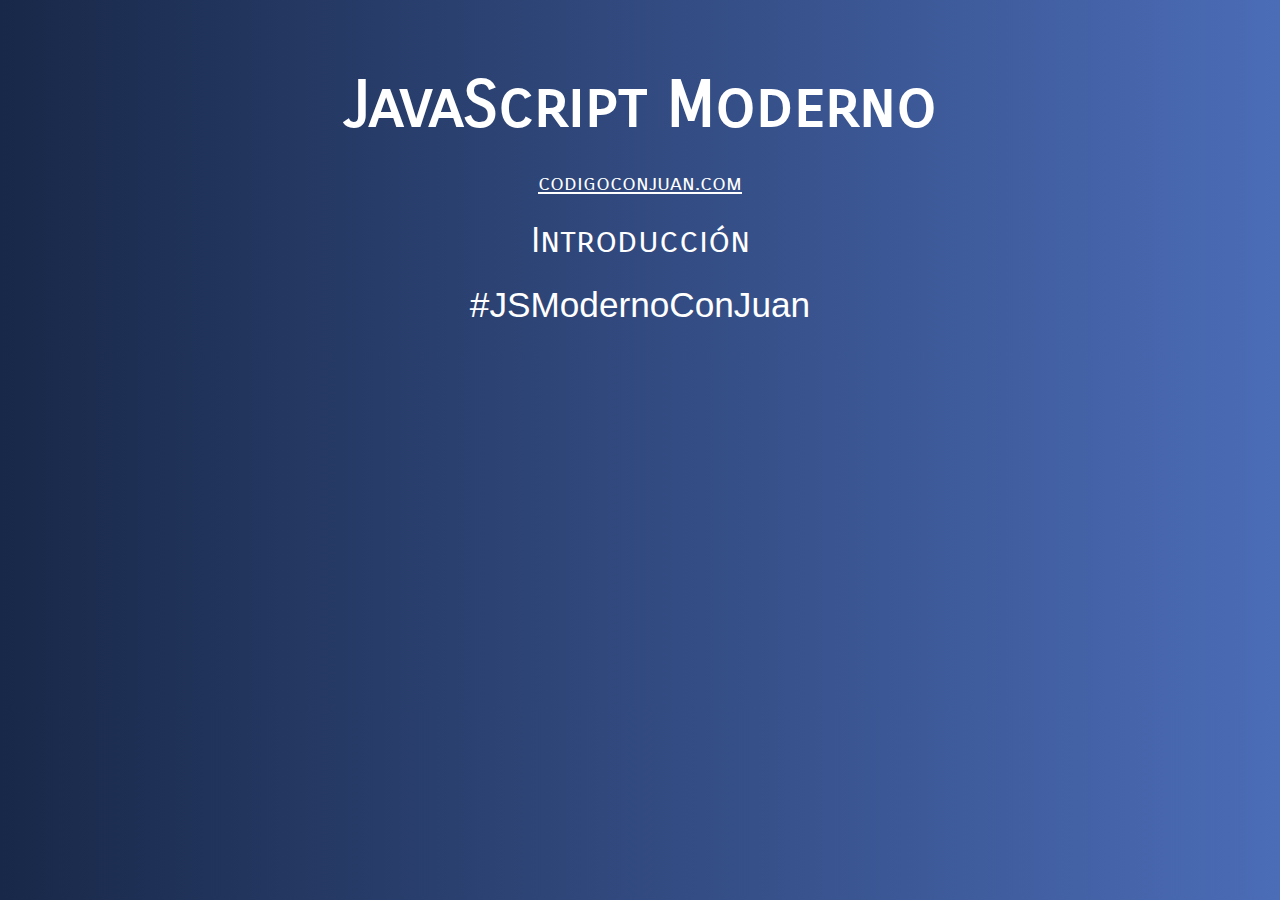
<file: Curso JS Moderno/01-Introduccion/index.html>
<!DOCTYPE html>
<html lang="en">
  <head>
    <meta charset="UTF-8" />
    <meta name="viewport" content="width=device-width, initial-scale=1.0" />
    <title>Document</title>
    <link
      href="https://fonts.googleapis.com/css2?family=Carrois+Gothic+SC&display=swap"
      rel="stylesheet"
    />
    <link rel="stylesheet" href="../assets/css/style.css" />
  </head>
  <body>
    <div class="contenido">
      <h1>JavaScript Moderno</h1>
      <a href="http://www.codigoconjuan.com" target="_blank"
        >codigoconjuan.com</a
      >
      <p>Introducción</p>
      <p class="hashtag">#JSModernoConJuan</p>
    </div>
    
    <script src="js/app.js"></script>
  </body>
</html>
</file>
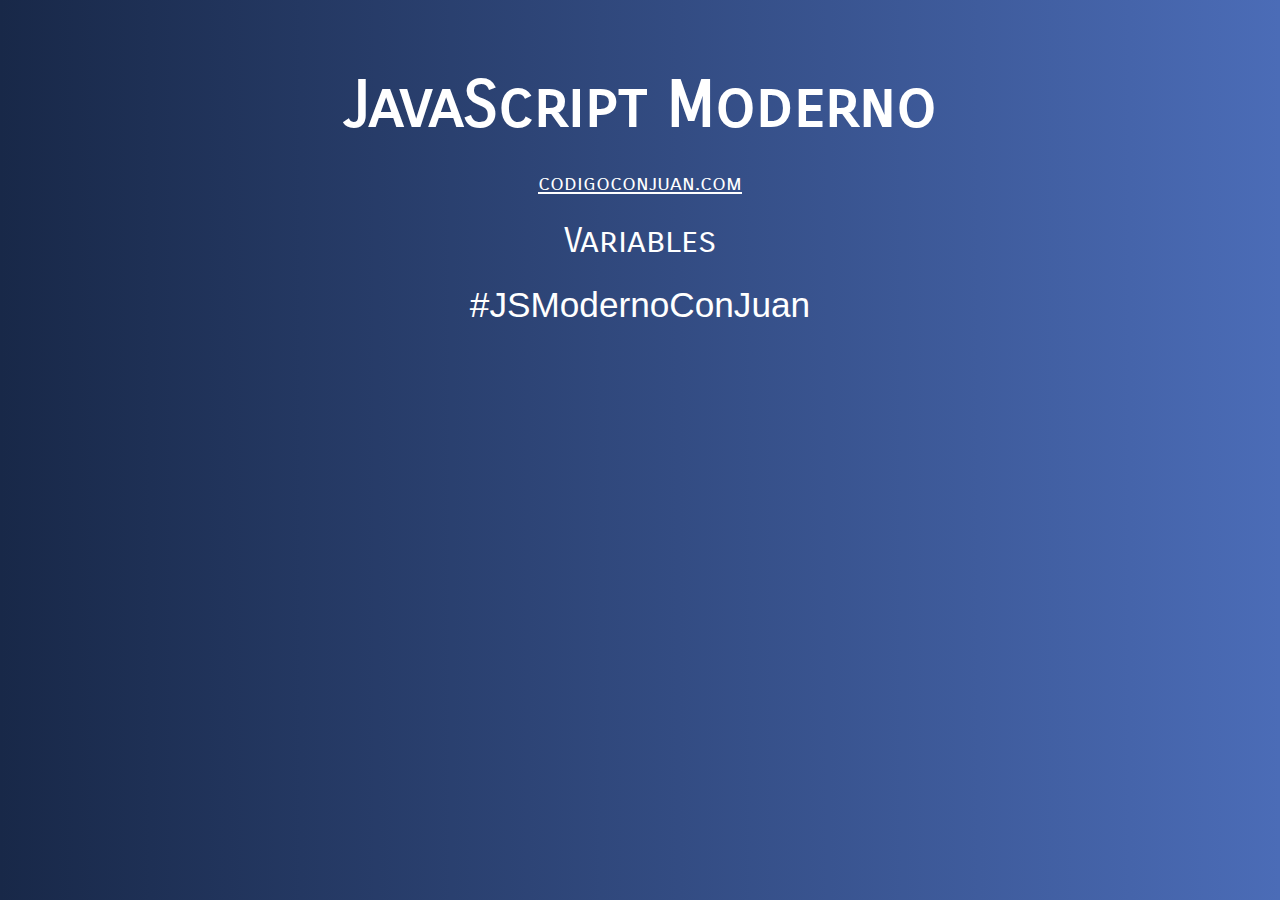
<file: Curso JS Moderno/02-Variables/index.html>
<!DOCTYPE html>
<html lang="en">
<head>
    <meta charset="UTF-8">
    <meta name="viewport" content="width=device-width, initial-scale=1.0">
    <title>Document</title>
    <link href="https://fonts.googleapis.com/css2?family=Carrois+Gothic+SC&display=swap" rel="stylesheet"> 
    <link rel="stylesheet" href="../assets/css/style.css">
</head>
<body>

    <div class="contenido">
        <h1>JavaScript Moderno</h1>
        <a href="http://www.codigoconjuan.com" target="_blank">codigoconjuan.com</a>
        <p>Variables</p>
        <p class="hashtag">#JSModernoConJuan</p>
    </div>

    <!-- <script src="js/01-app.js"></script> -->
    <!-- <script src="js/02-app.js"></script> -->
    <script src="js/03-app.js"></script>
    
</body>
</html>
</file>
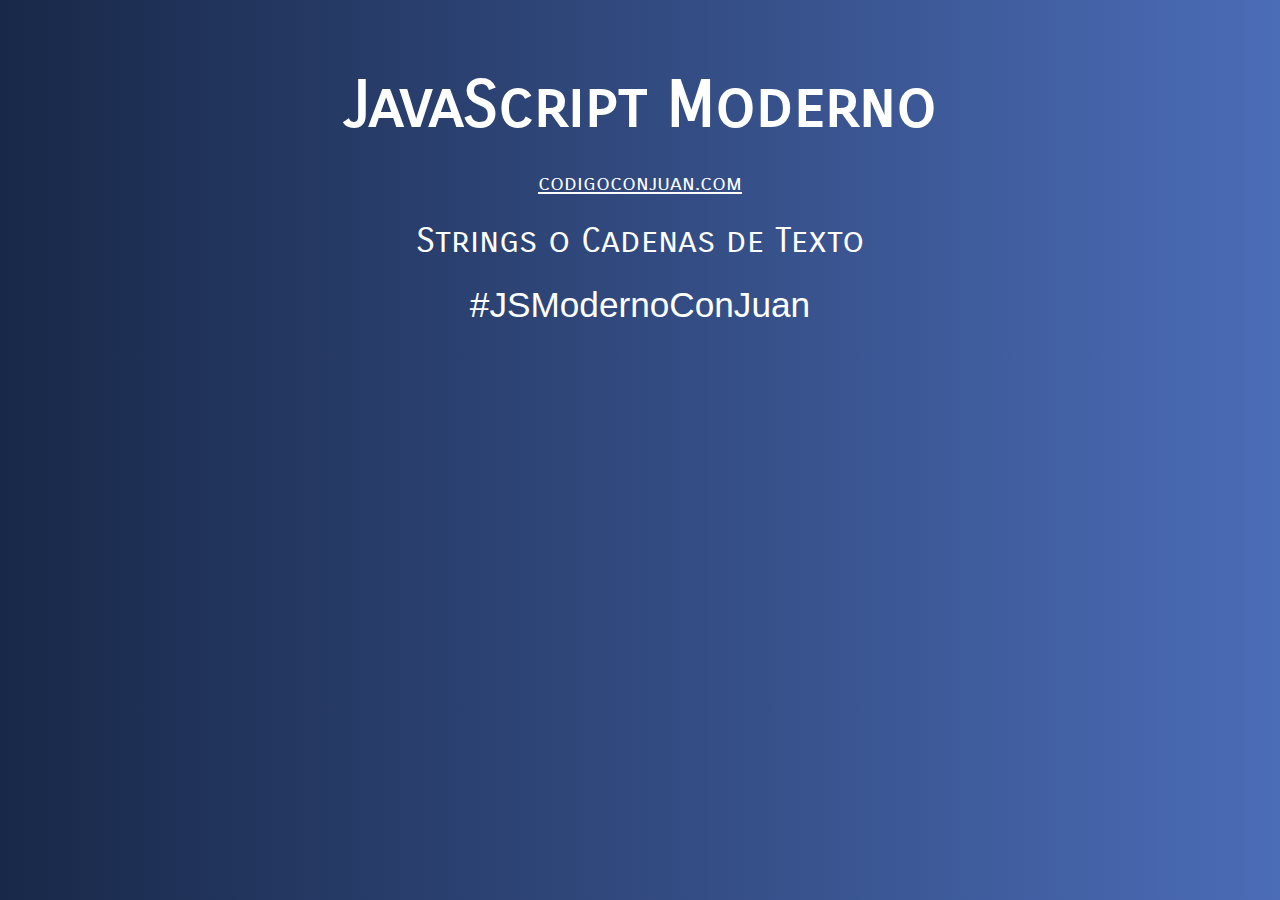
<file: Curso JS Moderno/03-Strings/index.html>
<!DOCTYPE html>
<html lang="en">
<head>
    <meta charset="UTF-8">
    <meta name="viewport" content="width=device-width, initial-scale=1.0">
    <title>Document</title>
    <link href="https://fonts.googleapis.com/css2?family=Carrois+Gothic+SC&display=swap" rel="stylesheet"> 
    <link rel="stylesheet" href="../assets/css/style.css">
</head>
<body>

    <div class="contenido">
        <h1>JavaScript Moderno</h1>
        <a href="http://www.codigoconjuan.com" target="_blank">codigoconjuan.com</a>
        <p>Strings o Cadenas de Texto</p>
        <p class="hashtag">#JSModernoConJuan</p>
    </div>

    <!-- <script src="js/01-app.js"></script> -->
    <!-- <script src="js/02-app.js"></script> -->
    <!-- <script src="js/03-app.js"></script> -->
    <!-- <script src="js/04-app.js"></script> -->
    <!-- <script src="js/05-app.js"></script> -->
    <!-- <script src="js/06-app.js"></script> -->
    <script src="js/07-app.js"></script>
    
</body>
</html>
</file>
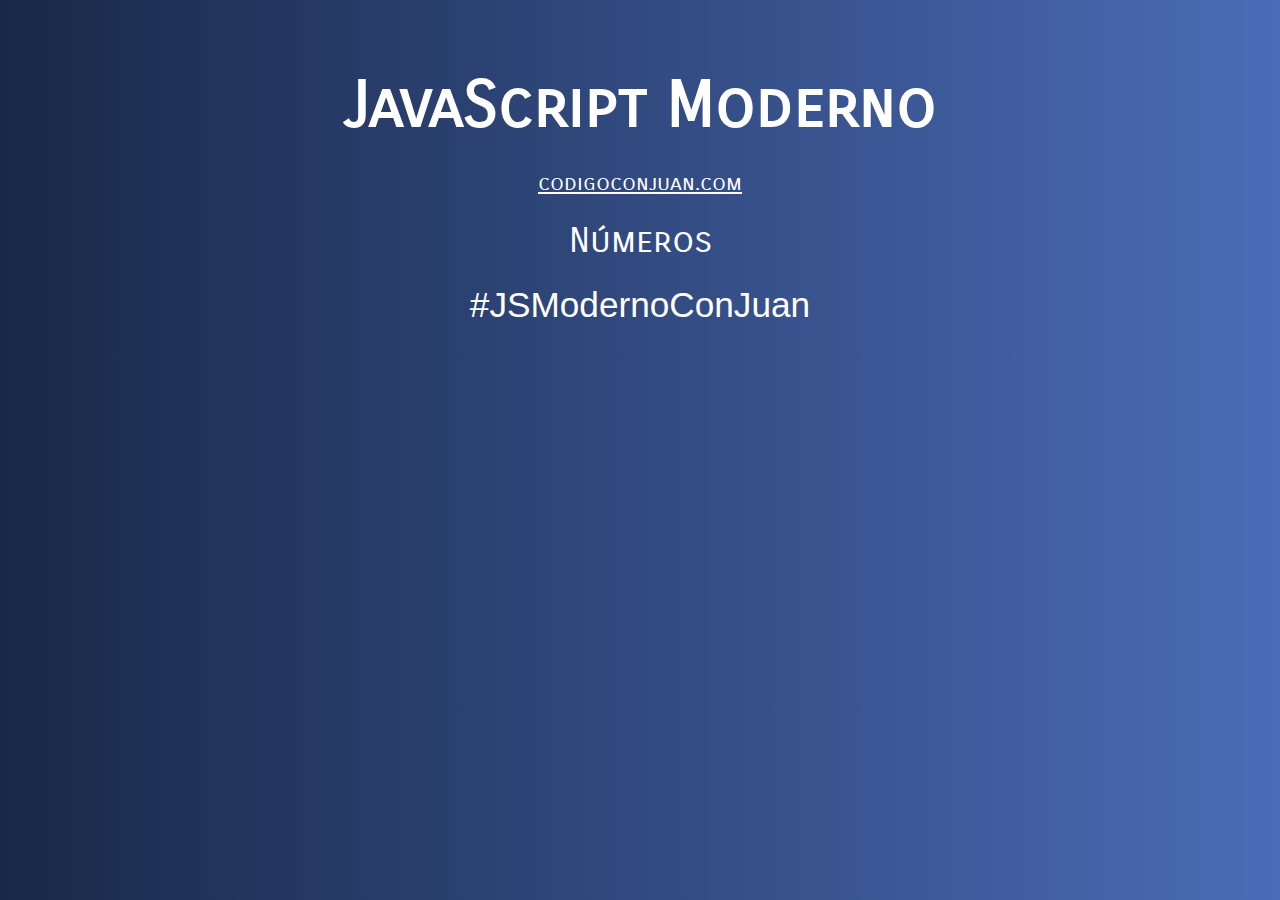
<file: Curso JS Moderno/04-Numeros/index.html>
<!DOCTYPE html>
<html lang="en">
<head>
    <meta charset="UTF-8">
    <meta name="viewport" content="width=device-width, initial-scale=1.0">
    <title>Document</title>
    <link href="https://fonts.googleapis.com/css2?family=Carrois+Gothic+SC&display=swap" rel="stylesheet"> 
    <link rel="stylesheet" href="../assets/css/style.css">
</head>
<body>

    <div class="contenido">
        <h1>JavaScript Moderno</h1>
        <a href="http://www.codigoconjuan.com" target="_blank">codigoconjuan.com</a>
        <p>Números</p>
        <p class="hashtag">#JSModernoConJuan</p>
    </div>

    <!-- <script src="js/01-app.js"></script>  -->
    <!-- <script src="js/02-app.js"></script> -->
    <!-- <script src="js/03-app.js"></script> -->
    <!-- <script src="js/04-app.js"></script> -->
    <!-- <script src="js/05-app.js"></script>  -->
    <script src="js/06-app.js"></script>
    
</body>
</html>
</file>
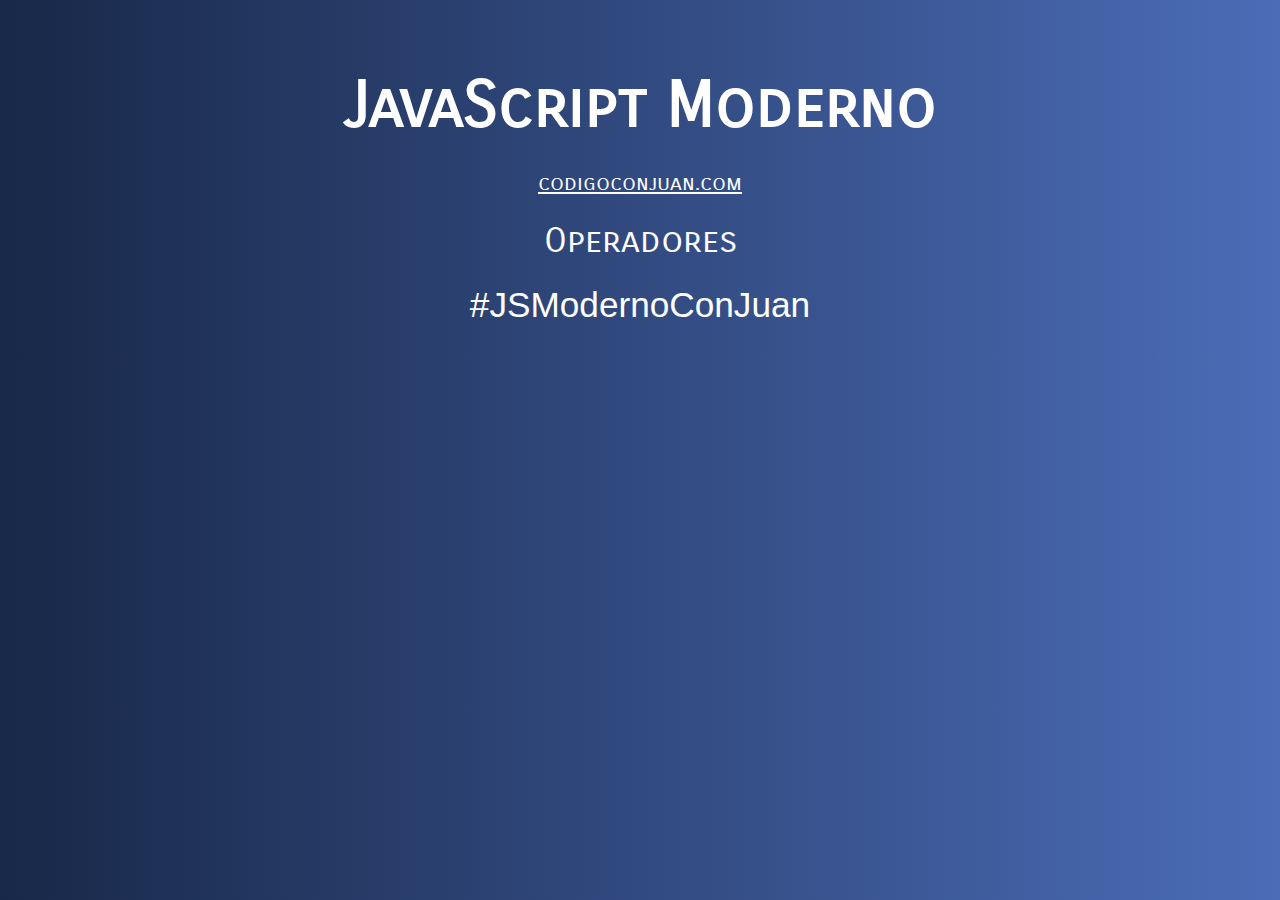
<file: Curso JS Moderno/05-Operadores/index.html>
<!DOCTYPE html>
<html lang="en">
<head>
    <meta charset="UTF-8">
    <meta name="viewport" content="width=device-width, initial-scale=1.0">
    <title>Document</title>
    <link href="https://fonts.googleapis.com/css2?family=Carrois+Gothic+SC&display=swap" rel="stylesheet"> 
    <link rel="stylesheet" href="../assets/css/style.css">
</head>
<body>

    <div class="contenido">
        <h1>JavaScript Moderno</h1>
        <a href="http://www.codigoconjuan.com" target="_blank">codigoconjuan.com</a>
        <p>Operadores</p>
        <p class="hashtag">#JSModernoConJuan</p>
    </div>

    <!-- <script src="js/01-app.js"></script>  -->
    <!-- <script src="js/02-app.js"></script> -->
    <script src="js/03-app.js"></script>
    
</body>
</html>
</file>
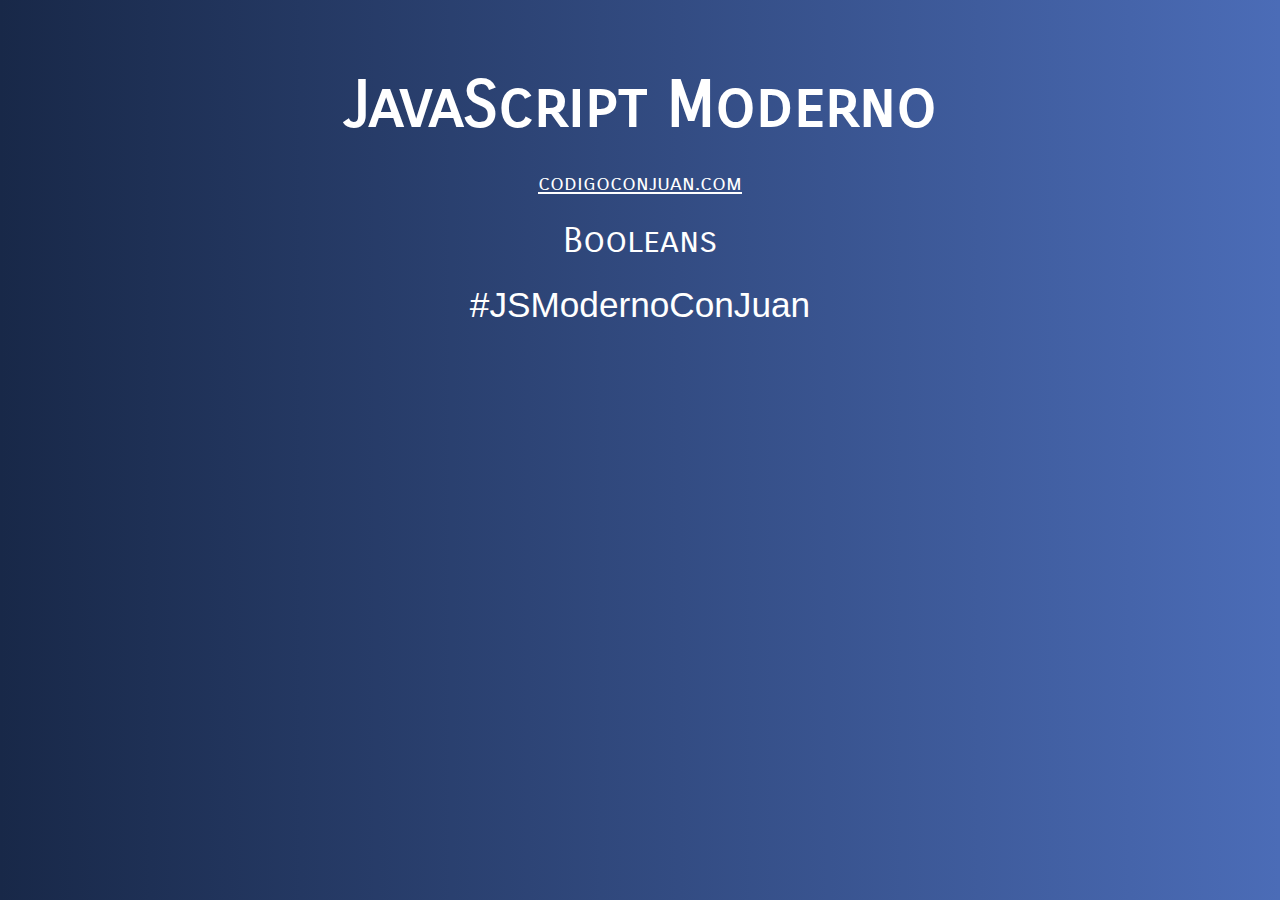
<file: Curso JS Moderno/06-Booleans/index.html>
<!DOCTYPE html>
<html lang="en">
<head>
    <meta charset="UTF-8">
    <meta name="viewport" content="width=device-width, initial-scale=1.0">
    <title>Document</title>
    <link href="https://fonts.googleapis.com/css2?family=Carrois+Gothic+SC&display=swap" rel="stylesheet"> 
    <link rel="stylesheet" href="../assets/css/style.css">
</head>
<body>

    <div class="contenido">
        <h1>JavaScript Moderno</h1>
        <a href="http://www.codigoconjuan.com" target="_blank">codigoconjuan.com</a>
        <p>Booleans</p>
        <p class="hashtag">#JSModernoConJuan</p>
    </div>

    <!-- <script src="js/01-app.js"></script>  -->
    <!-- <script src="js/02-app.js"></script> -->
    <script src="js/03-app.js"></script>
    
</body>
</html>
</file>
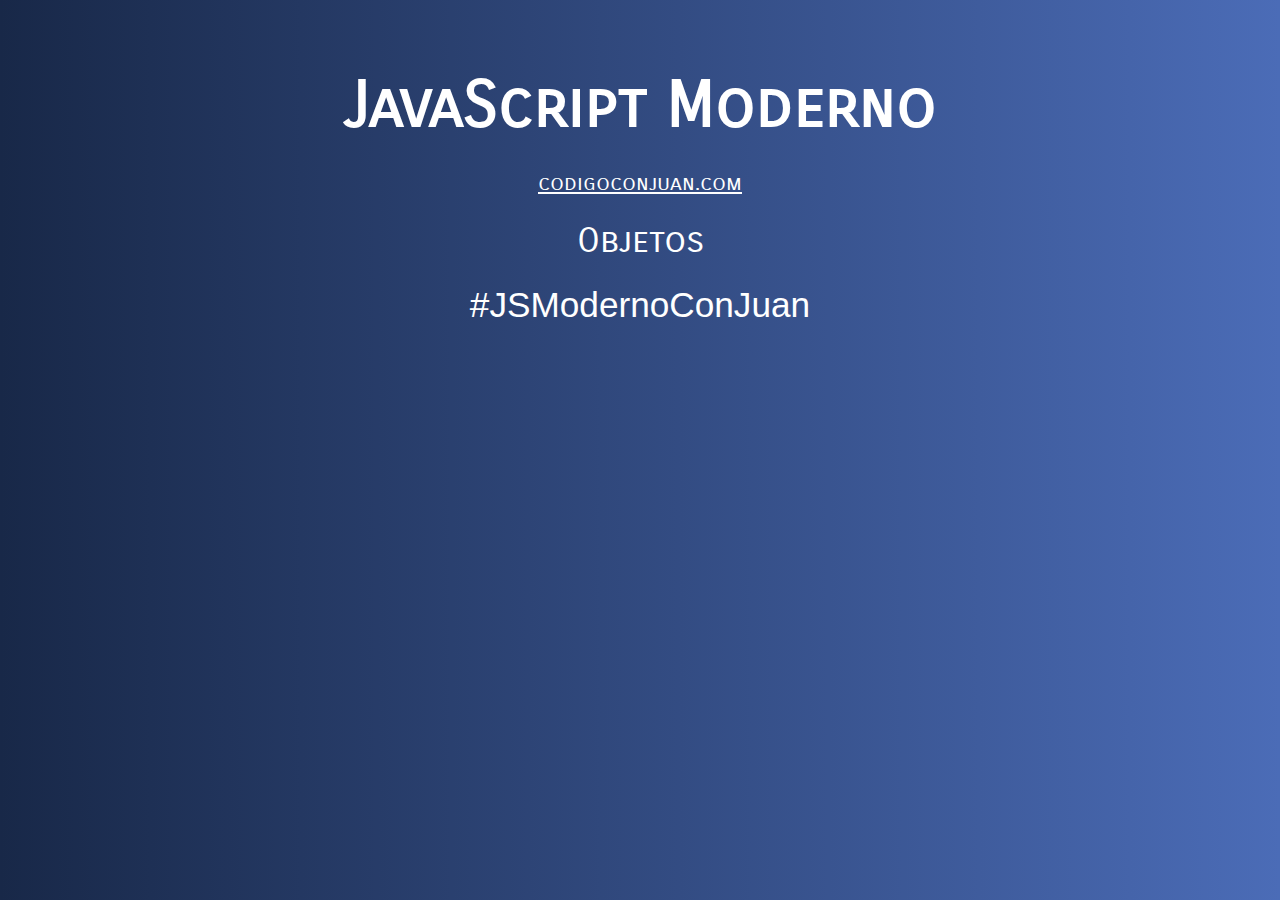
<file: Curso JS Moderno/07-Objetos/index.html>
<!DOCTYPE html>
<html lang="en">
<head>
    <meta charset="UTF-8">
    <meta name="viewport" content="width=device-width, initial-scale=1.0">
    <title>Document</title>
    <link href="https://fonts.googleapis.com/css2?family=Carrois+Gothic+SC&display=swap" rel="stylesheet"> 
    <link rel="stylesheet" href="../assets/css/style.css">
</head>
<body>

    <div class="contenido">
        <h1>JavaScript Moderno</h1>
        <a href="http://www.codigoconjuan.com" target="_blank">codigoconjuan.com</a>
        <p>Objetos</p>
        <p class="hashtag">#JSModernoConJuan</p>
    </div>

    <!-- <script src="js/01-app.js"></script> -->
    <!-- <script src="js/02-app.js"></script> -->
    <!-- <script src="js/03-app.js"></script> -->
    <!-- <script src="js/04-app.js"></script> -->
    <!-- <script src="js/05-app.js"></script> -->
    <!-- <script src="js/06-app.js"></script> -->
    <!-- <script src="js/07-app.js"></script> -->
    <!-- <script src="js/08-app.js"></script> -->
    <!-- <script src="js/09-app.js"></script> -->
    <!-- <script src="js/10-app.js"></script>  -->
    <!-- <script src="js/11-app.js"></script> -->
    <!-- <script src="js/12-app.js"></script> -->
    <script src="js/13-app.js"></script>
    
</body>
</html>
</file>
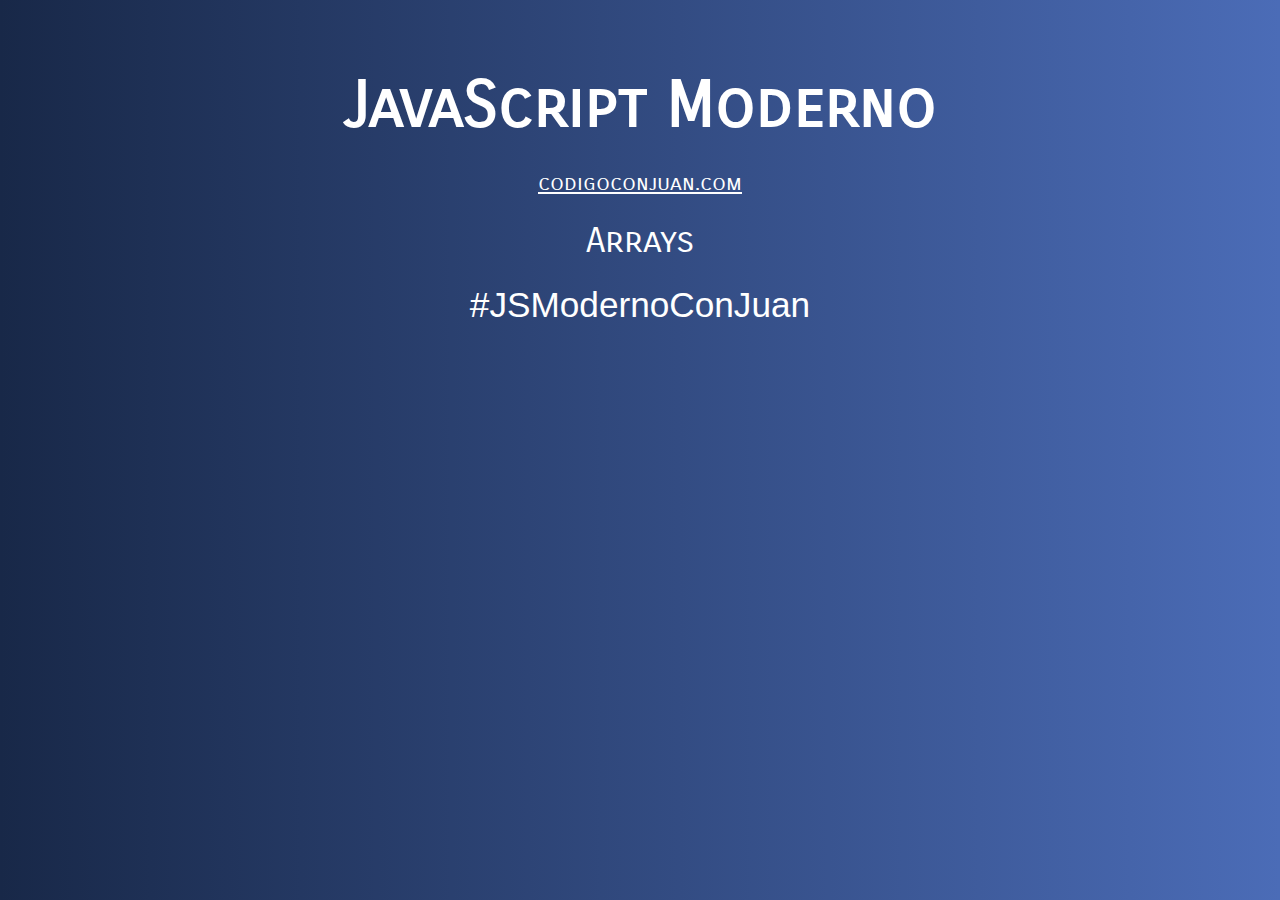
<file: Curso JS Moderno/08-Arrays/index.html>
<!DOCTYPE html>
<html lang="en">
<head>
    <meta charset="UTF-8">
    <meta name="viewport" content="width=device-width, initial-scale=1.0">
    <title>Document</title>
    <link href="https://fonts.googleapis.com/css2?family=Carrois+Gothic+SC&display=swap" rel="stylesheet"> 
    <link rel="stylesheet" href="../assets/css/style.css">
</head>
<body>

    <div class="contenido">
        <h1>JavaScript Moderno</h1>
        <a href="http://www.codigoconjuan.com" target="_blank">codigoconjuan.com</a>
        <p>Arrays</p>
        <p class="hashtag">#JSModernoConJuan</p>
    </div>

    <!-- <script src="js/01-app.js"></script>  -->
    <!-- <script src="js/02-app.js"></script> -->
    <!-- <script src="js/03-app.js"></script> -->
    <!-- <script src="js/04-app.js"></script> -->
    <!-- <script src="js/05-app.js"></script>  -->
    <!-- <script src="js/06-app.js"></script> -->
    <!-- <script src="js/07-app.js"></script> -->
    <!-- <script src="js/08-app.js"></script> -->
    <!-- <script src="js/09-app.js"></script> -->
    <script src="js/10-app.js"></script>
    
</body>
</html>
</file>
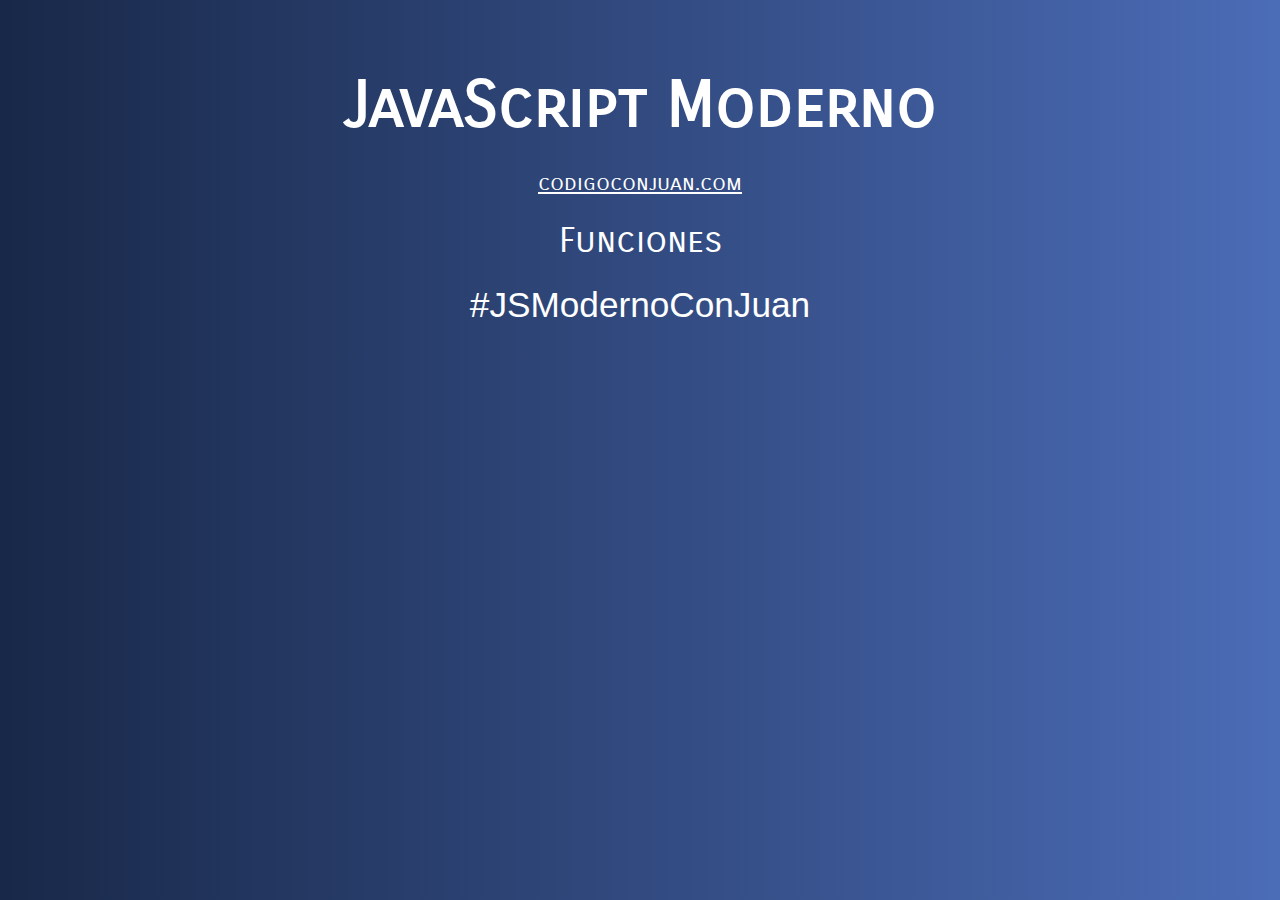
<file: Curso JS Moderno/09-Funciones/index.html>
<!DOCTYPE html>
<html lang="en">
<head>
    <meta charset="UTF-8">
    <meta name="viewport" content="width=device-width, initial-scale=1.0">
    <title>Document</title>
    <link href="https://fonts.googleapis.com/css2?family=Carrois+Gothic+SC&display=swap" rel="stylesheet"> 
    <link rel="stylesheet" href="../assets/css/style.css">
</head>
<body>

    <div class="contenido">
        <h1>JavaScript Moderno</h1>
        <a href="http://www.codigoconjuan.com" target="_blank">codigoconjuan.com</a>
        <p>Funciones</p>
        <p class="hashtag">#JSModernoConJuan</p>
    </div>

    <!-- <script src="js/01-app.js"></script>  -->
    <!-- <script src="js/02-app.js"></script> -->
    <!-- <script src="js/03-app.js"></script> -->
    <!-- <script src="js/04-app.js"></script> -->
    <!-- <script src="js/05-app.js"></script>  -->
    <!-- <script src="js/06-app.js"></script> -->
    <!-- <script src="js/07-app.js"></script> -->
    <!-- <script src="js/08-app.js"></script> -->
    <!-- <script src="js/09-app.js"></script> -->
    <!-- <script src="js/10-app.js"></script> -->
    <!-- <script src="js/11-app.js"></script> -->
    <!-- <script src="js/12-app.js"></script> -->
    <script src="js/13-app.js"></script>

</body>
</html>
</file>
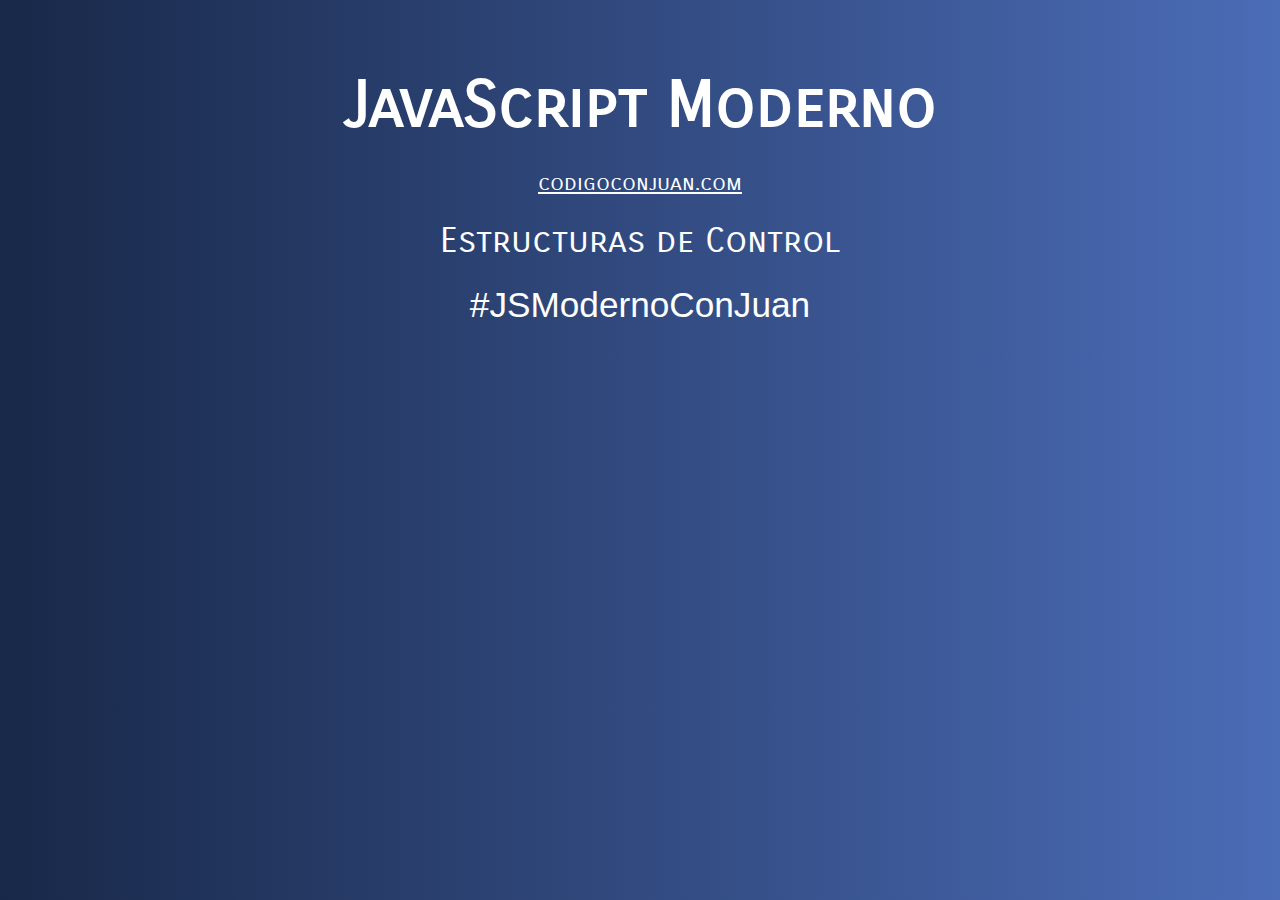
<file: Curso JS Moderno/10-Estructuras/index.html>
<!DOCTYPE html>
<html lang="en">
<head>
    <meta charset="UTF-8">
    <meta name="viewport" content="width=device-width, initial-scale=1.0">
    <title>Document</title>
    <link href="https://fonts.googleapis.com/css2?family=Carrois+Gothic+SC&display=swap" rel="stylesheet"> 
    <link rel="stylesheet" href="../assets/css/style.css">
</head>
<body>

    <div class="contenido">
        <h1>JavaScript Moderno</h1>
        <a href="http://www.codigoconjuan.com" target="_blank">codigoconjuan.com</a>
        <p>Estructuras de Control</p>
        <p class="hashtag">#JSModernoConJuan</p>
    </div>

    <!-- <script src="js/01-app.js"></script>  -->
    <!-- <script src="js/02-app.js"></script> -->
    <!-- <script src="js/03-app.js"></script> -->
    <!-- <script src="js/04-app.js"></script> -->
    <!-- <script src="js/05-app.js"></script>  -->
    <!-- <script src="js/06-app.js"></script> -->
    <!-- <script src="js/07-app.js"></script> -->
    <!-- <script src="js/08-app.js"></script> -->
    <script src="js/09-app.js"></script>
    
</body>
</html>
</file>
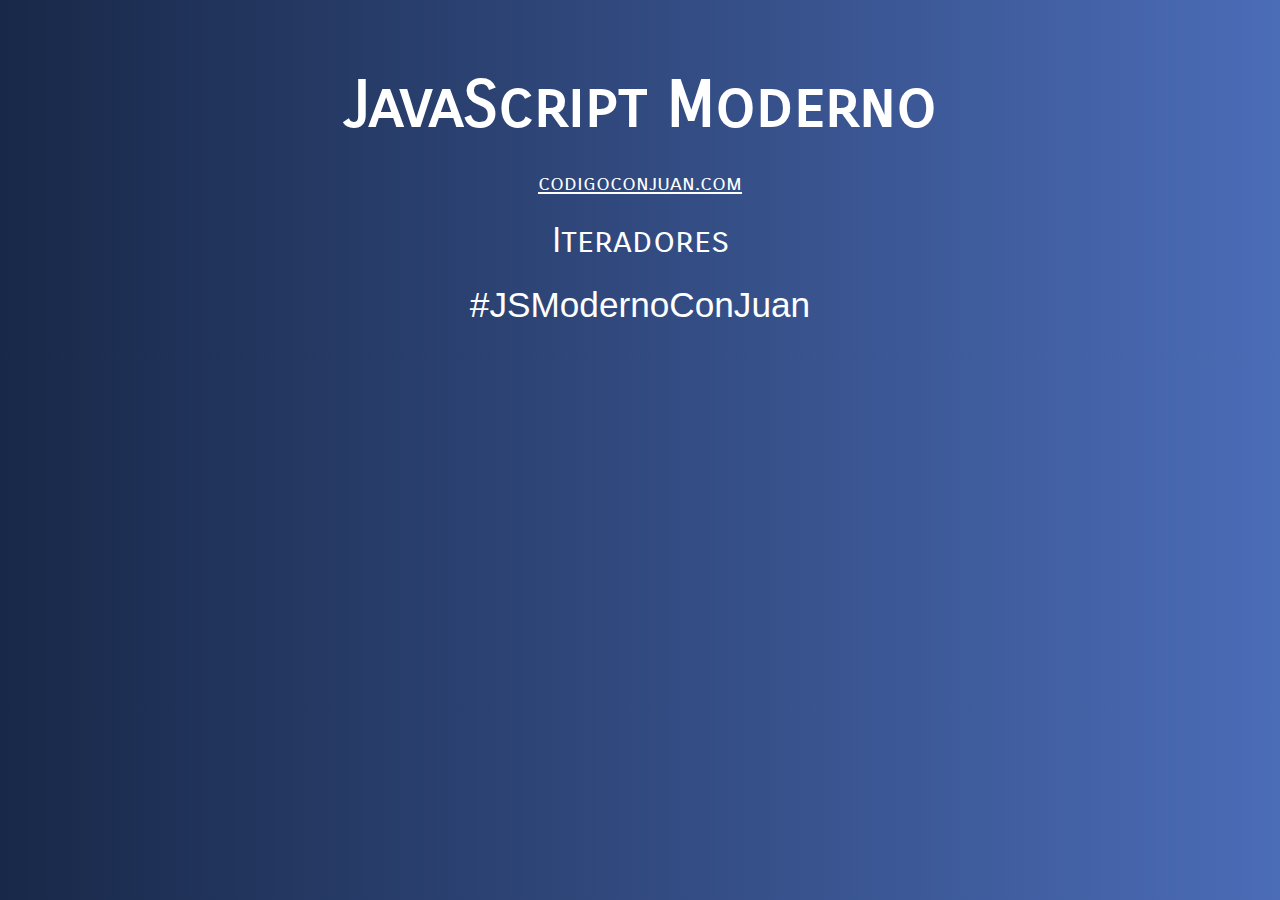
<file: Curso JS Moderno/11-Iteradores/index.html>
<!DOCTYPE html>
<html lang="en">
<head>
    <meta charset="UTF-8">
    <meta name="viewport" content="width=device-width, initial-scale=1.0">
    <title>Document</title>
    <link href="https://fonts.googleapis.com/css2?family=Carrois+Gothic+SC&display=swap" rel="stylesheet"> 
    <link rel="stylesheet" href="../assets/css/style.css">
</head>
<body>

    <div class="contenido">
        <h1>JavaScript Moderno</h1>
        <a href="http://www.codigoconjuan.com" target="_blank">codigoconjuan.com</a>
        <p>Iteradores</p>
        <p class="hashtag">#JSModernoConJuan</p>
    </div>

    <!-- <script src="js/01-app.js"></script>  -->
    <!-- <script src="js/02-app.js"></script> -->
    <!-- <script src="js/03-app.js"></script> -->
    <!-- <script src="js/04-app.js"></script> -->
    <!-- <script src="js/05-app.js"></script>  -->
    <!-- <script src="js/06-app.js"></script> -->
     <!-- <script src="js/07-app.js"></script> -->
    <script src="js/08-app.js"></script>
    
</body>
</html>
</file>
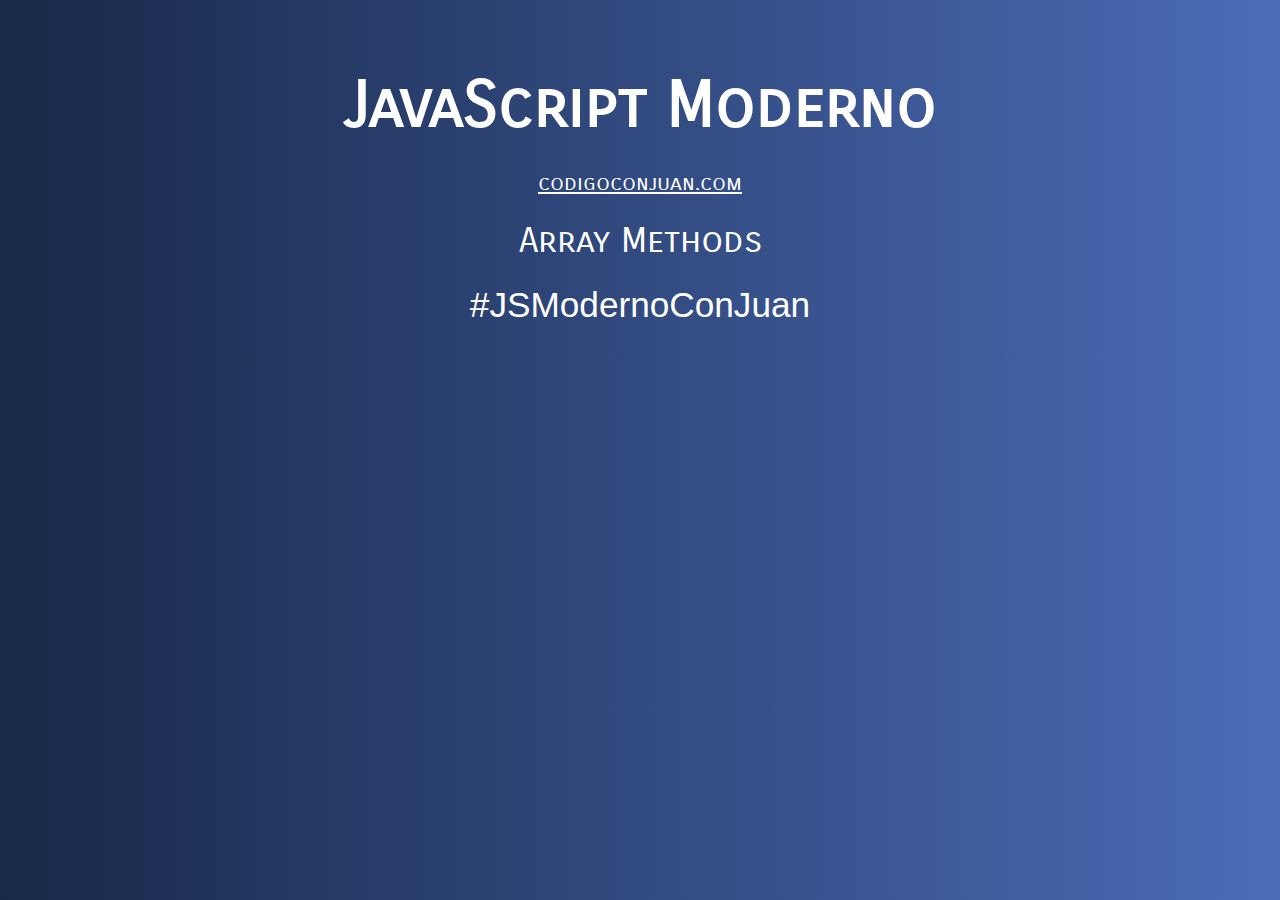
<file: Curso JS Moderno/12-ArrayMethods/index.html>
<!DOCTYPE html>
<html lang="en">
<head>
    <meta charset="UTF-8">
    <meta name="viewport" content="width=device-width, initial-scale=1.0">
    <title>Document</title>
    <link href="https://fonts.googleapis.com/css2?family=Carrois+Gothic+SC&display=swap" rel="stylesheet"> 
    <link rel="stylesheet" href="../assets/css/style.css">
</head>
<body>

    <div class="contenido">
        <h1>JavaScript Moderno</h1>
        <a href="http://www.codigoconjuan.com" target="_blank">codigoconjuan.com</a>
        <p>Array Methods</p>
        <p class="hashtag">#JSModernoConJuan</p>
    </div>

    <!-- <script src="js/01-app.js"></script>  -->
    <!-- <script src="js/02-app.js"></script> -->
    <!-- <script src="js/03-app.js"></script> -->
    <!-- <script src="js/04-app.js"></script> -->
    <!-- <script src="js/05-app.js"></script>  -->
    <!-- <script src="js/06-app.js"></script> -->
    <!-- <script src="js/07-app.js"></script> -->
    <script src="js/08-app.js"></script>
    
</body>
</html>
</file>
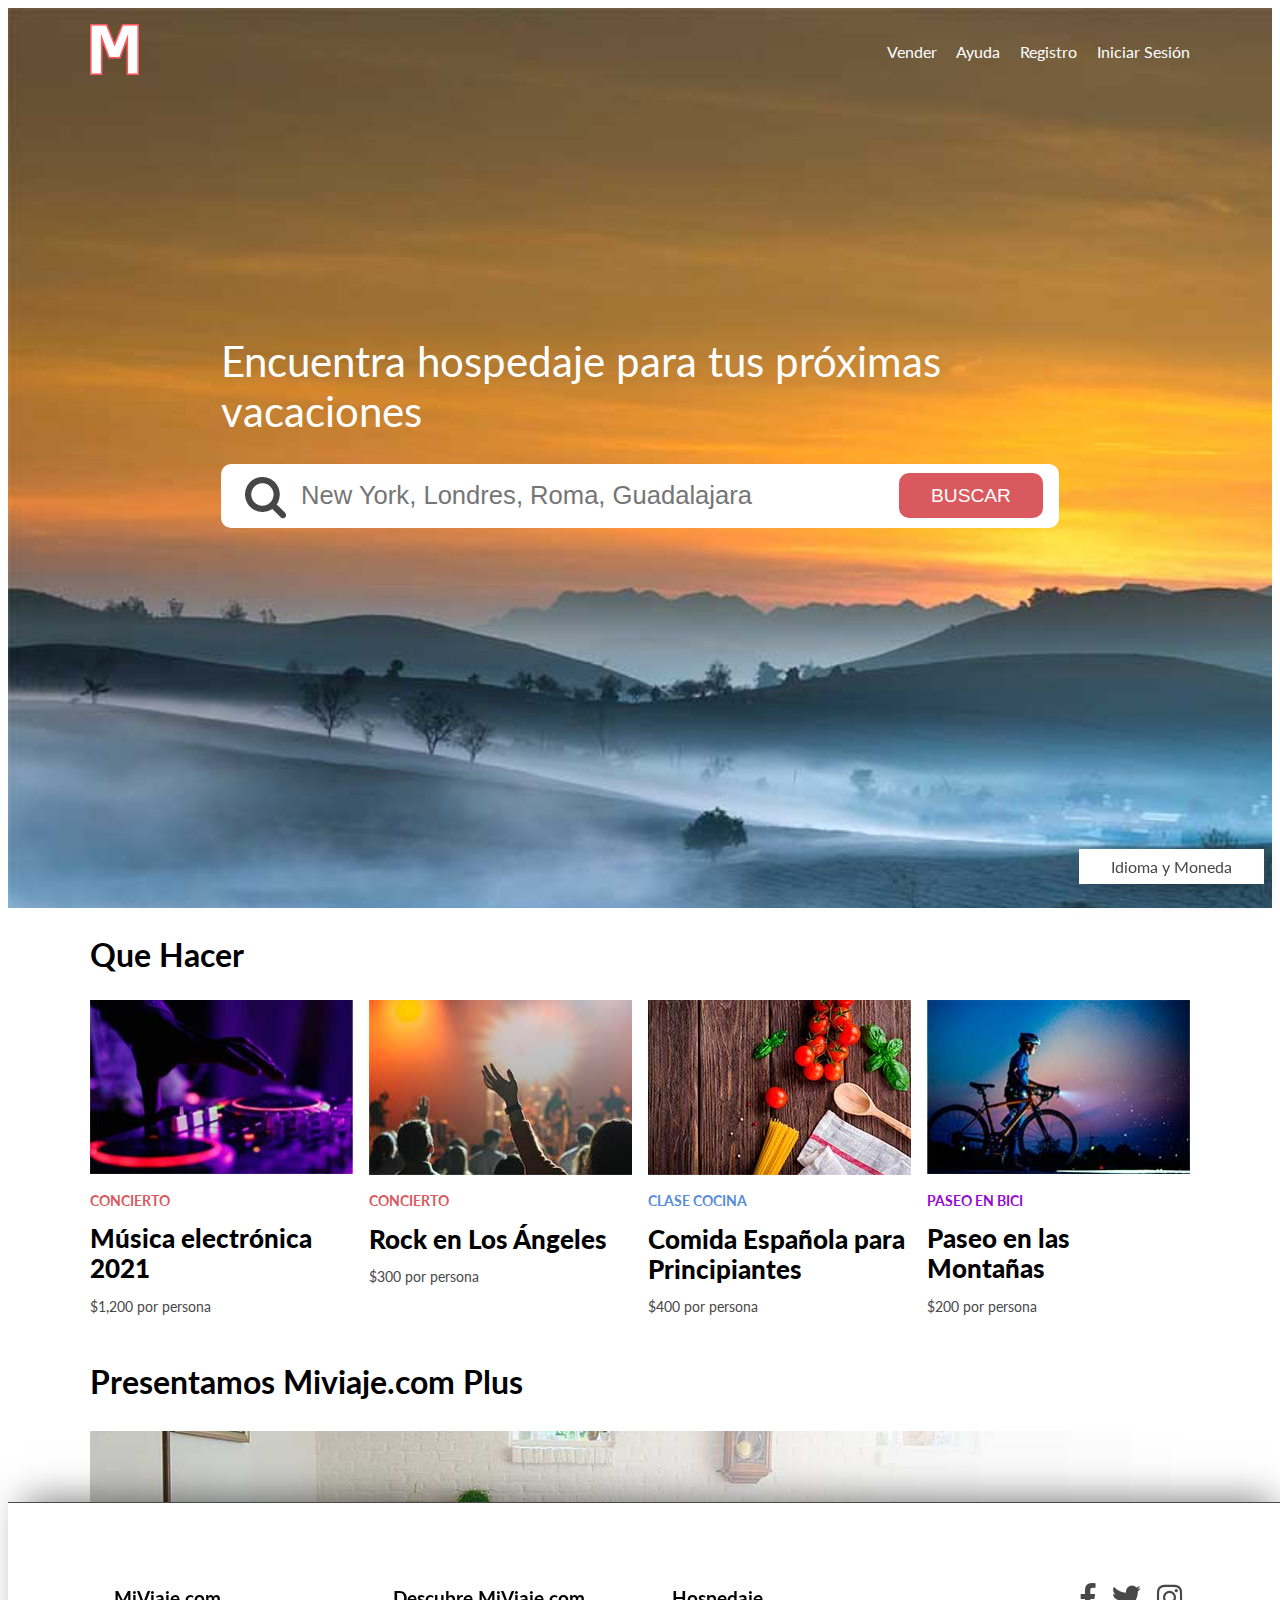
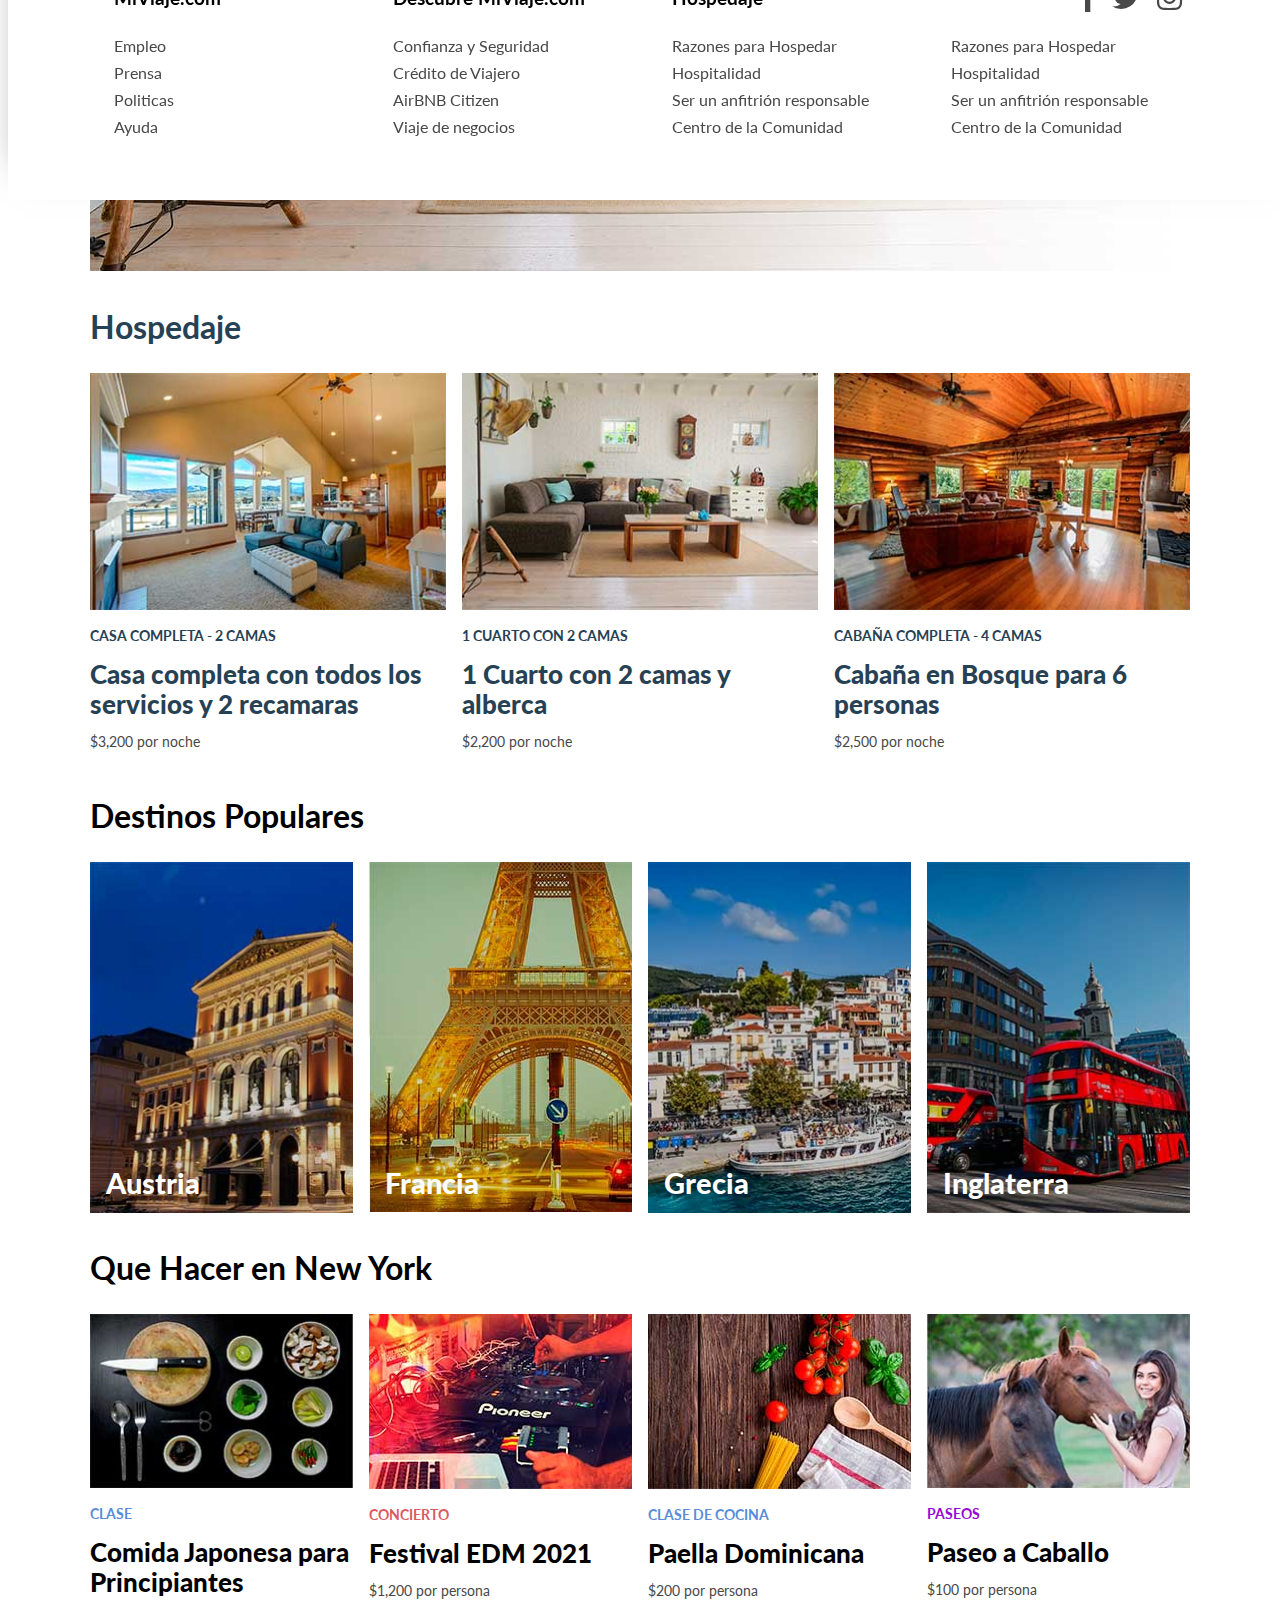
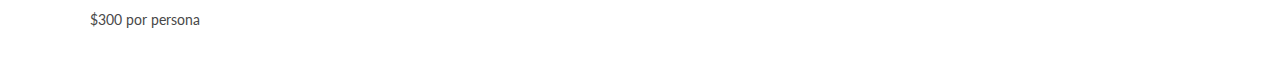
<file: Curso JS Moderno/13-DOM/index.html>
<!DOCTYPE html>
<html lang="en">
<head>
    <meta charset="UTF-8">
    <meta name="viewport" content="width=device-width, initial-scale=1.0">
    <meta http-equiv="X-UA-Compatible" content="ie=edge">
    <title>MiViaje.com</title>
    <link rel="stylesheet" href="https://necolas.github.io/normalize.css/8.0.0/normalize.css">
    <link href="https://fonts.googleapis.com/css?family=Lato:400,700,900" rel="stylesheet">
    <link rel="stylesheet" href="css/fontawesome-all.min.css">
    <link rel="stylesheet" href="css/styles.css">
</head>
<body>

    <div class="hero">
        <header class="header contenedor">
            <div class="logo">
                <img src="img/logo.png">
            </div>
            <nav class="navegacion">
                <a href="#">Vender</a>
                <a href="#">Ayuda</a>
                <a href="#">Registro</a>
                <a href="#">Iniciar Sesión</a>
            </nav>
        </header>

        <div class="contenido-hero contenedor">
            <h1>Encuentra <span> hospedaje  </span>para tus próximas vacaciones</h1>

            <form action="/buscador" method="POST" class="formulario formulario-buscar" id="formulario" >
                <input type="text" name="busqueda" class="busqueda" placeholder="New York, Londres, Roma, Guadalajara">
                <input type="submit" value="Buscar" id="btn-submit">
            </form>
        </div>
    </div> <!--.hero-->

    <main class="contenido contenedor">
        <section class="hacer">
            <h2>Que Hacer</h2>
            <div class="contenedor-cards">
                    <div class="card">
                        <img src="img/hacer1.jpg">
                        <div class="info">
                            <p class="categoria concierto">concierto</p>
                            <p class="titulo">Música electrónica 2021</p>
                            <p class="precio">$1,200 por persona</p>
                        </div>
                    </div> <!--.card-->
                    <div class="card">
                        <img src="img/hacer2.jpg">
                        <div class="info">
                            <p class="categoria concierto">concierto</p>
                            <p class="titulo">Rock en Los Ángeles</p>
                            <p class="precio">$300 por persona</p>
                        </div>
                    </div> <!--.card-->
                    <div class="card">
                        <img src="img/hacer3.jpg">
                        <div class="info">
                            <p class="categoria clase">Clase Cocina</p>
                            <p class="titulo">Comida Española para Principiantes</p>
                            <p class="precio">$400 por persona</p>
                        </div>
                    </div> <!--.card-->
                    <div class="card">
                        <img src="img/hacer4.jpg">
                        <div class="info">
                            <p class="categoria paseo">Paseo en Bici</p>
                            <p class="titulo">Paseo en las Montañas</p>
                            <p class="precio">$200 por persona</p>
                        </div>
                    </div> <!--.card-->
            </div> <!--.columnas4 cuadros-->
        </section>


        <section class="hacer">
            <h2 class="mi-viaje-plus">Presentamos Miviaje.com Plus</h2>
            <div class="contenedor-cards premium">
                <div class="info">
                    <h3>Una nueva sección de alojamientos de lujo</h3>
                    <a href="#" class="boton btn-mi-viaje">Explorar alojamientos </a>
                </div>
            </div> <!--.columnas4 cuadros-->
        </section>

        <section class="hospedaje">
            <h2>Hospedaje</h2>
            <div class="contenedor-cards">
                    <div class="card">
                        <img src="img/hospedaje1.jpg">
                        <div class="info">
                            <p class="categoria hospedaje">Casa completa - 2 camas</p>
                            <p class="titulo">Casa completa con todos los servicios y 2 recamaras</p>
                            <p class="precio">$3,200 por noche</p>
                        </div>
                    </div> <!--.card-->
                    <div class="card">
                        <img src="img/hospedaje2.jpg">
                        <div class="info">
                            <p class="categoria hospedaje">1 Cuarto con 2 camas</p>
                            <p class="titulo">1 Cuarto con 2 camas y alberca </p>
                            <p class="precio">$2,200 por noche</p>
                        </div>
                    </div> <!--.card-->
                    <div class="card">
                        <img src="img/hospedaje3.jpg">
                        <div class="info">
                            <p class="categoria hospedaje">Cabaña completa - 4 Camas</p>
                            <p class="titulo">Cabaña en Bosque para 6 personas</p>
                            <p class="precio">$2,500 por noche</p>
                        </div>
                    </div> <!--.card-->
            </div> <!--.columnas4 cuadros-->
        </section>

        <section class="destinos">
            <h2>Destinos Populares</h2>
            <div class="contenedor-cards">
                    <div class="card">
                        <img src="img/populares1.jpg">
                        <div class="info">
                            <p class="titulo">Austria</p>
                        </div>
                    </div> <!--.card-->
                    <div class="card">
                        <img src="img/populares2.jpg">
                        <div class="info">
                            <p class="titulo">Francia</p>
                        </div>
                    </div> <!--.card-->
                    <div class="card">
                        <img src="img/populares3.jpg">
                        <div class="info">
                            <p class="titulo">Grecia</p>
                        </div>
                    </div> <!--.card-->
                    <div class="card">
                        <img src="img/populares4.jpg">
                        <div class="info">
                            <p class="titulo">Inglaterra</p>
                        </div>
                    </div> <!--.card-->
            </div> <!--.columnas4 cuadros-->
        </section>

        <section class="hacer">
                <h2>Que Hacer en New York</h2>
                <div class="contenedor-cards">
                        <div class="card">
                            <img src="img/newyork1.jpg">
                            <div class="info">
                                <p class="categoria clase">Clase</p>
                                <p class="titulo">Comida Japonesa para Principiantes</p>
                                <p class="precio">$300 por persona</p>
                            </div>
                        </div> <!--.card-->
                        <div class="card">
                            <img src="img/newyork2.jpg">
                            <div class="info">
                                <p class="categoria concierto">concierto</p>
                                <p class="titulo">Festival EDM 2021</p>
                                <p class="precio">$1,200 por persona</p>
                            </div>
                        </div> <!--.card-->
                        <div class="card">
                            <img src="img/newyork3.jpg">
                            <div class="info">
                                <p class="categoria clase">Clase de Cocina</p>
                                <p class="titulo">Paella Dominicana</p>
                                <p class="precio">$200 por persona</p>
                            </div>
                        </div> <!--.card-->
                        <div class="card">
                            <img src="img/newyork4.jpg">
                            <div class="info">
                                <p class="categoria paseo">Paseos</p>
                                <p class="titulo">Paseo a Caballo</p>
                                <p class="precio">$100 por persona</p>
                            </div>
                        </div> <!--.card-->
                </div> <!--.columnas4 cuadros-->
            </section>

    </main>
    
   

    <footer id="footer" class="footer">
        <div class="contenedor">
                <div class="nav-footer">
                    <h3 class="titulo-footer">MiViaje.com</h3>
                    <nav class="menu">
                        <a href="#">Empleo</a>
                        <a href="#">Prensa</a>
                        <a href="#">Politicas</a>
                        <a href="#">Ayuda</a>
                    </nav>
                </div>

                <div class="nav-footer">
                    <h3 class="titulo-footer">Descubre MiViaje.com</h3>
                    <nav class="menu">
                        <a href="#">Confianza y Seguridad</a>
                        <a href="#">Crédito de Viajero</a>
                        <a href="#">AirBNB Citizen</a>
                        <a href="#">Viaje de negocios</a>
                    </nav>
                </div>

                <div class="nav-footer">
                    <h3 class="titulo-footer">Hospedaje</h3>
                    <nav class="menu">
                        <a href="#">Razones para Hospedar</a>
                        <a href="#">Hospitalidad</a>
                        <a href="#">Ser un anfitrión responsable</a>
                        <a href="#">Centro de la Comunidad</a>
                    </nav>
                </div>

                <div class="nav-footer">
                    <nav class="sociales">
                        <ul>
                            <li><a href="http://facebook.com" target="_blank"><span>Facebook</span></a></li>
                            <li><a href="http://twitter.com" target="_blank"><span>Twitter</span></a></li>
                            <li><a href="http://instagram.com" target="_blank"><span>Instagram</span></a></li>
                        </ul>
                    </nav>
                    <nav class="menu">
                        <a href="#">Razones para Hospedar</a>
                        <a href="#">Hospitalidad</a>
                        <a href="#">Ser un anfitrión responsable</a>
                        <a href="#">Centro de la Comunidad</a>
                    </nav>
                </div>
        </div>
    </footer>
    <a href="#footer" class="btn-flotante">Idioma y Moneda</a>

    <!-- <script src="js/01-scripts.js"></script> -->
    <!-- <script src="js/02-scripts.js"></script> -->
    <!-- <script src="js/03-scripts.js"></script> -->
    <!-- <script src="js/04-scripts.js"></script> -->
    <!-- <script src="js/05-scripts.js"></script> -->
    <!-- <script src="js/06-scripts.js"></script> -->
    <!-- <script src="js/07-scripts.js"></script> -->
    <!-- <script src="js/08-scripts.js"></script> -->
    <!-- <script src="js/09-scripts.js"></script> -->
    <!-- <script src="js/10-scripts.js"></script> -->
    <script src="js/11-scripts.js"></script>
</body>
</html>
</file>
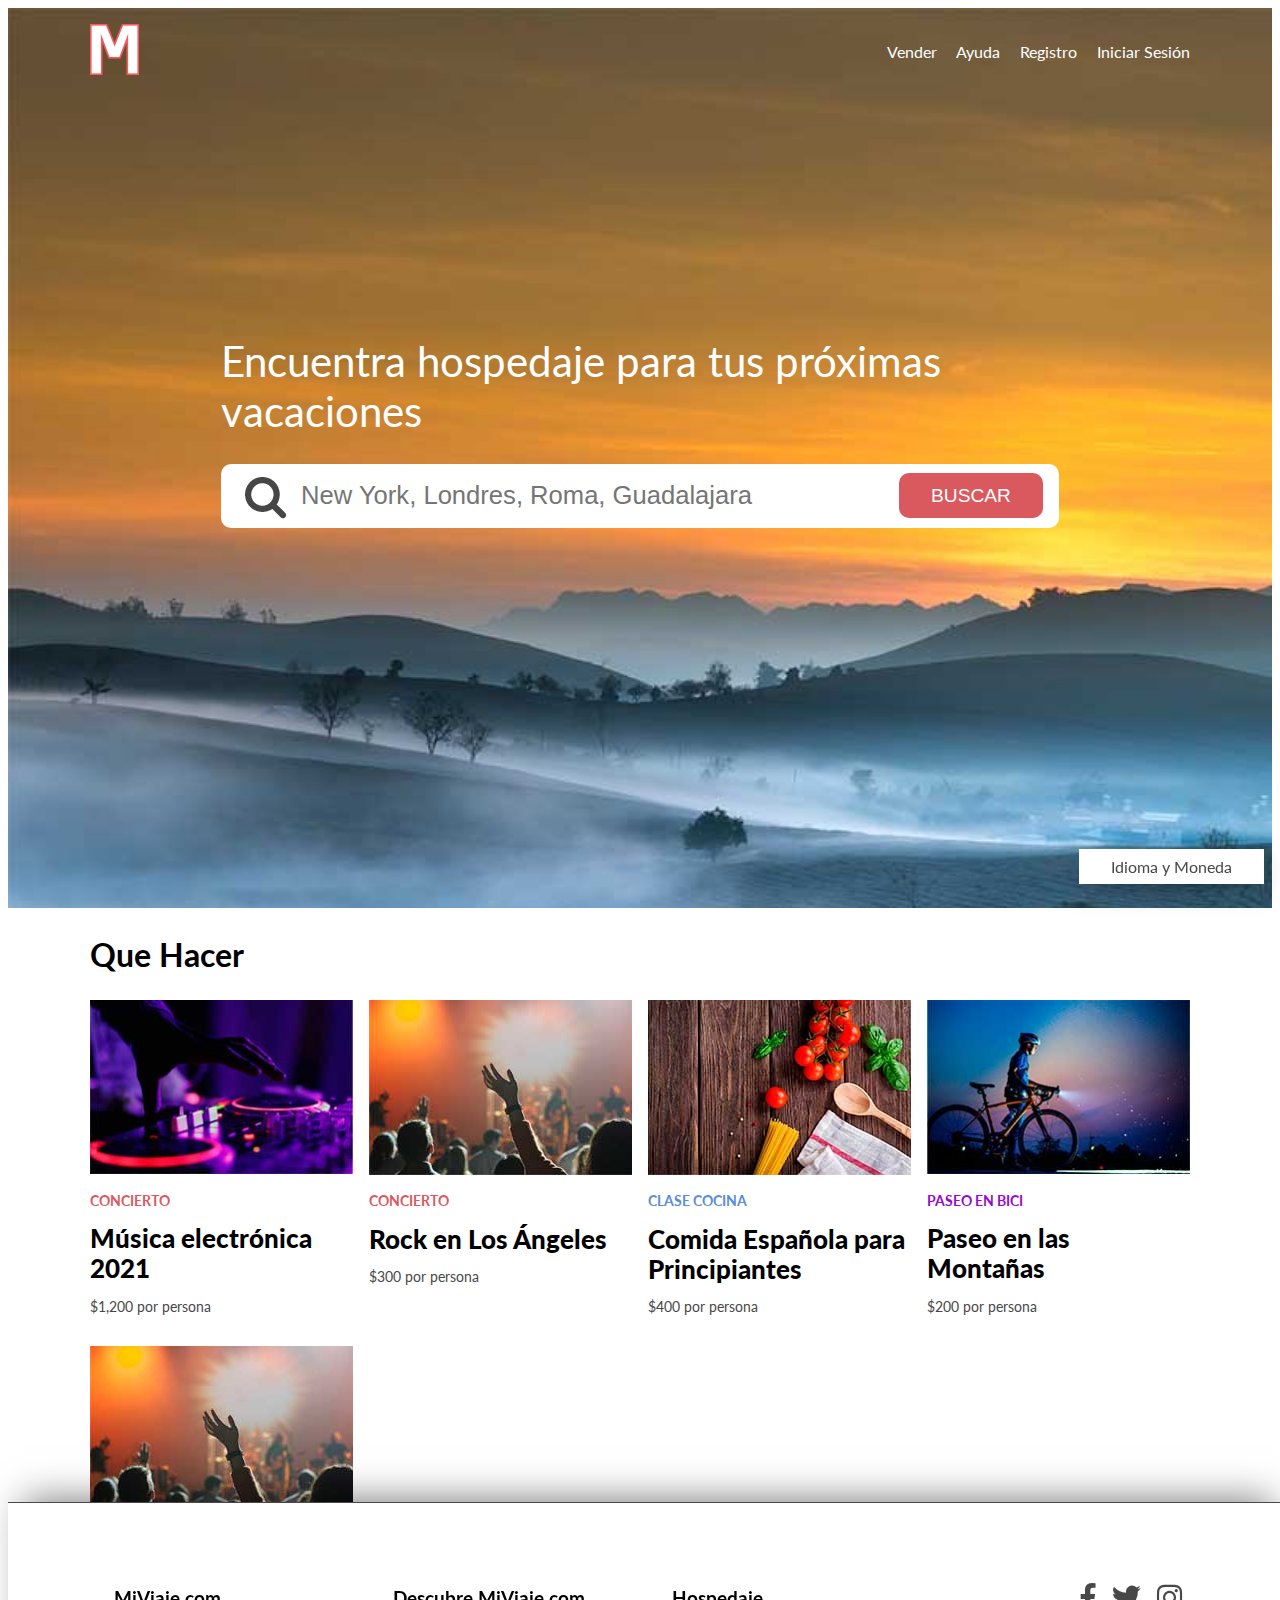
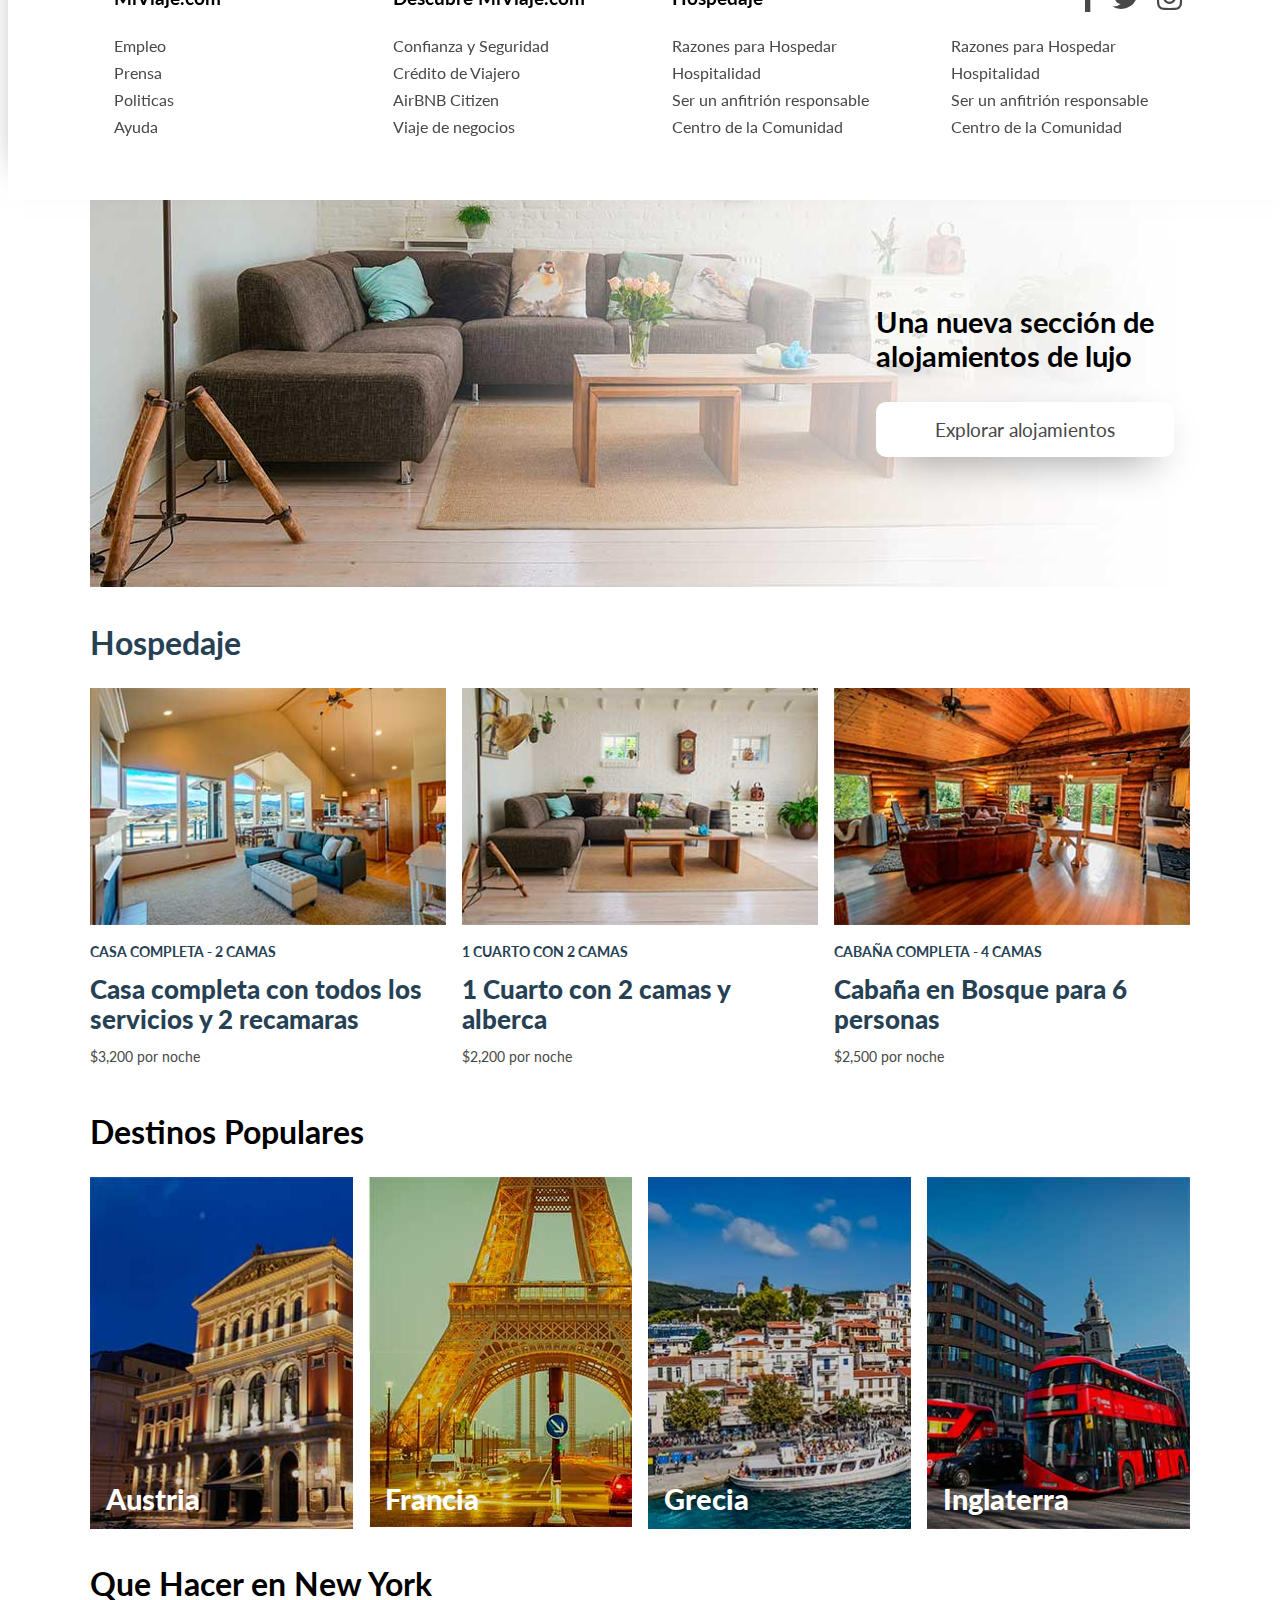
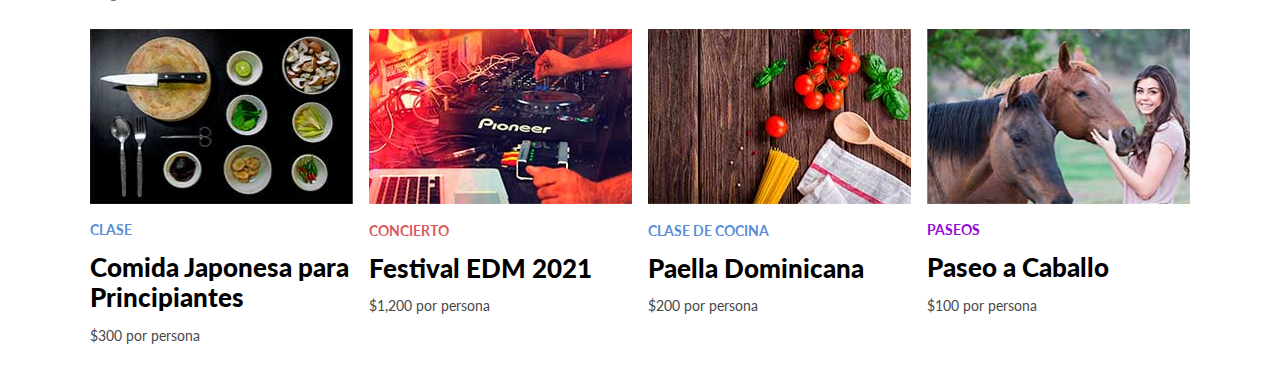
<file: Curso JS Moderno/14-Eventos/index.html>
<!DOCTYPE html>
<html lang="en">
<head>
    <meta charset="UTF-8">
    <meta name="viewport" content="width=device-width, initial-scale=1.0">
    <meta http-equiv="X-UA-Compatible" content="ie=edge">
    <title>MiViaje.com</title>
    <link rel="stylesheet" href="https://necolas.github.io/normalize.css/8.0.0/normalize.css">
    <link href="https://fonts.googleapis.com/css?family=Lato:400,700,900" rel="stylesheet">
    <link rel="stylesheet" href="css/fontawesome-all.min.css">
    <link rel="stylesheet" href="css/styles.css">
</head>
<body>

    <div class="hero">
        <header class="header contenedor">
            <div class="logo">
                <img src="img/logo.png">
            </div>
            <nav class="navegacion">
                <a href="#">Vender</a>
                <a href="#">Ayuda</a>
                <a href="#">Registro</a>
                <a href="#">Iniciar Sesión</a>
            </nav>
        </header>

        <div class="contenido-hero contenedor">
            <h1>Encuentra <span> hospedaje  </span>para tus próximas vacaciones</h1>

            <form action="/buscador" method="POST" class="formulario formulario-buscar" id="formulario" >
                <input type="text" name="busqueda" class="busqueda" placeholder="New York, Londres, Roma, Guadalajara">
                <input type="submit" value="Buscar" id="btn-submit">
            </form>
        </div>
    </div> <!--.hero-->

    <main class="contenido contenedor">
        <section class="hacer">
            <h2>Que Hacer</h2>
            <div class="contenedor-cards">
                    <div class="card">
                        <img src="img/hacer1.jpg">
                        <div class="info">
                            <p class="categoria concierto">concierto</p>
                            <p class="titulo">Música electrónica 2021</p>
                            <p class="precio">$1,200 por persona</p>
                        </div>
                    </div> <!--.card-->
                    <div class="card">
                        <img src="img/hacer2.jpg">
                        <div class="info">
                            <p class="categoria concierto">concierto</p>
                            <p class="titulo">Rock en Los Ángeles</p>
                            <p class="precio">$300 por persona</p>
                        </div>
                    </div> <!--.card-->
                    <div class="card">
                        <img src="img/hacer3.jpg">
                        <div class="info">
                            <p class="categoria clase">Clase Cocina</p>
                            <p class="titulo">Comida Española para Principiantes</p>
                            <p class="precio">$400 por persona</p>
                        </div>
                    </div> <!--.card-->
                    <div class="card">
                        <img src="img/hacer4.jpg">
                        <div class="info">
                            <p class="categoria paseo">Paseo en Bici</p>
                            <p class="titulo">Paseo en las Montañas</p>
                            <p class="precio">$200 por persona</p>
                        </div>
                    </div> <!--.card-->
            </div> <!--.columnas4 cuadros-->
        </section>


        <section class="hacer">
            <h2 class="mi-viaje-plus">Presentamos Miviaje.com Plus</h2>
            <div class="contenedor-cards premium">
                <div class="info">
                    <h3>Una nueva sección de alojamientos de lujo</h3>
                    <a href="#" class="boton btn-mi-viaje">Explorar alojamientos </a>
                </div>
            </div> <!--.columnas4 cuadros-->
        </section>

        <section class="hospedaje">
            <h2>Hospedaje</h2>
            <div class="contenedor-cards">
                    <div class="card">
                        <img src="img/hospedaje1.jpg">
                        <div class="info">
                            <p class="categoria hospedaje">Casa completa - 2 camas</p>
                            <p class="titulo">Casa completa con todos los servicios y 2 recamaras</p>
                            <p class="precio">$3,200 por noche</p>
                        </div>
                    </div> <!--.card-->
                    <div class="card">
                        <img src="img/hospedaje2.jpg">
                        <div class="info">
                            <p class="categoria hospedaje">1 Cuarto con 2 camas</p>
                            <p class="titulo">1 Cuarto con 2 camas y alberca </p>
                            <p class="precio">$2,200 por noche</p>
                        </div>
                    </div> <!--.card-->
                    <div class="card">
                        <img src="img/hospedaje3.jpg">
                        <div class="info">
                            <p class="categoria hospedaje">Cabaña completa - 4 Camas</p>
                            <p class="titulo">Cabaña en Bosque para 6 personas</p>
                            <p class="precio">$2,500 por noche</p>
                        </div>
                    </div> <!--.card-->
            </div> <!--.columnas4 cuadros-->
        </section>

        <section class="destinos">
            <h2>Destinos Populares</h2>
            <div class="contenedor-cards">
                    <div class="card">
                        <img src="img/populares1.jpg">
                        <div class="info">
                            <p class="titulo">Austria</p>
                        </div>
                    </div> <!--.card-->
                    <div class="card">
                        <img src="img/populares2.jpg">
                        <div class="info">
                            <p class="titulo">Francia</p>
                        </div>
                    </div> <!--.card-->
                    <div class="card">
                        <img src="img/populares3.jpg">
                        <div class="info">
                            <p class="titulo">Grecia</p>
                        </div>
                    </div> <!--.card-->
                    <div class="card">
                        <img src="img/populares4.jpg">
                        <div class="info">
                            <p class="titulo">Inglaterra</p>
                        </div>
                    </div> <!--.card-->
            </div> <!--.columnas4 cuadros-->
        </section>

        <section class="hacer">
                <h2>Que Hacer en New York</h2>
                <div class="contenedor-cards">
                        <div class="card">
                            <img src="img/newyork1.jpg">
                            <div class="info">
                                <p class="categoria clase">Clase</p>
                                <p class="titulo">Comida Japonesa para Principiantes</p>
                                <p class="precio">$300 por persona</p>
                            </div>
                        </div> <!--.card-->
                        <div class="card">
                            <img src="img/newyork2.jpg">
                            <div class="info">
                                <p class="categoria concierto">concierto</p>
                                <p class="titulo">Festival EDM 2021</p>
                                <p class="precio">$1,200 por persona</p>
                            </div>
                        </div> <!--.card-->
                        <div class="card">
                            <img src="img/newyork3.jpg">
                            <div class="info">
                                <p class="categoria clase">Clase de Cocina</p>
                                <p class="titulo">Paella Dominicana</p>
                                <p class="precio">$200 por persona</p>
                            </div>
                        </div> <!--.card-->
                        <div class="card">
                            <img src="img/newyork4.jpg">
                            <div class="info">
                                <p class="categoria paseo">Paseos</p>
                                <p class="titulo">Paseo a Caballo</p>
                                <p class="precio">$100 por persona</p>
                            </div>
                        </div> <!--.card-->
                </div> <!--.columnas4 cuadros-->
            </section>

    </main>
    
   

    <footer id="footer" class="footer">
        <div class="contenedor">
                <div class="nav-footer">
                    <h3 class="titulo-footer">MiViaje.com</h3>
                    <nav class="menu">
                        <a href="#">Empleo</a>
                        <a href="#">Prensa</a>
                        <a href="#">Politicas</a>
                        <a href="#">Ayuda</a>
                    </nav>
                </div>

                <div class="nav-footer">
                    <h3 class="titulo-footer">Descubre MiViaje.com</h3>
                    <nav class="menu">
                        <a href="#">Confianza y Seguridad</a>
                        <a href="#">Crédito de Viajero</a>
                        <a href="#">AirBNB Citizen</a>
                        <a href="#">Viaje de negocios</a>
                    </nav>
                </div>

                <div class="nav-footer">
                    <h3 class="titulo-footer">Hospedaje</h3>
                    <nav class="menu">
                        <a href="#">Razones para Hospedar</a>
                        <a href="#">Hospitalidad</a>
                        <a href="#">Ser un anfitrión responsable</a>
                        <a href="#">Centro de la Comunidad</a>
                    </nav>
                </div>

                <div class="nav-footer">
                    <nav class="sociales">
                        <ul>
                            <li><a href="http://facebook.com" target="_blank"><span>Facebook</span></a></li>
                            <li><a href="http://twitter.com" target="_blank"><span>Twitter</span></a></li>
                            <li><a href="http://instagram.com" target="_blank"><span>Instagram</span></a></li>
                        </ul>
                    </nav>
                    <nav class="menu">
                        <a href="#">Razones para Hospedar</a>
                        <a href="#">Hospitalidad</a>
                        <a href="#">Ser un anfitrión responsable</a>
                        <a href="#">Centro de la Comunidad</a>
                    </nav>
                </div>
        </div>
    </footer>
    <a href="#footer" class="btn-flotante">Idioma y Moneda</a>

    <!-- <script src="js/01-scripts.js"></script> -->
    <!-- <script src="js/02-scripts.js"></script> -->
    <!-- <script src="js/03-scripts.js"></script> -->
    <!-- <script src="js/04-scripts.js"></script> -->
    <!-- <script src="js/05-scripts.js"></script>  -->
    <!-- <script src="js/06-scripts.js"></script> -->
    <!-- <script src="js/07-scripts.js"></script> -->
    <script src="js/08-scripts.js"></script>
</body>
</html>
</file>
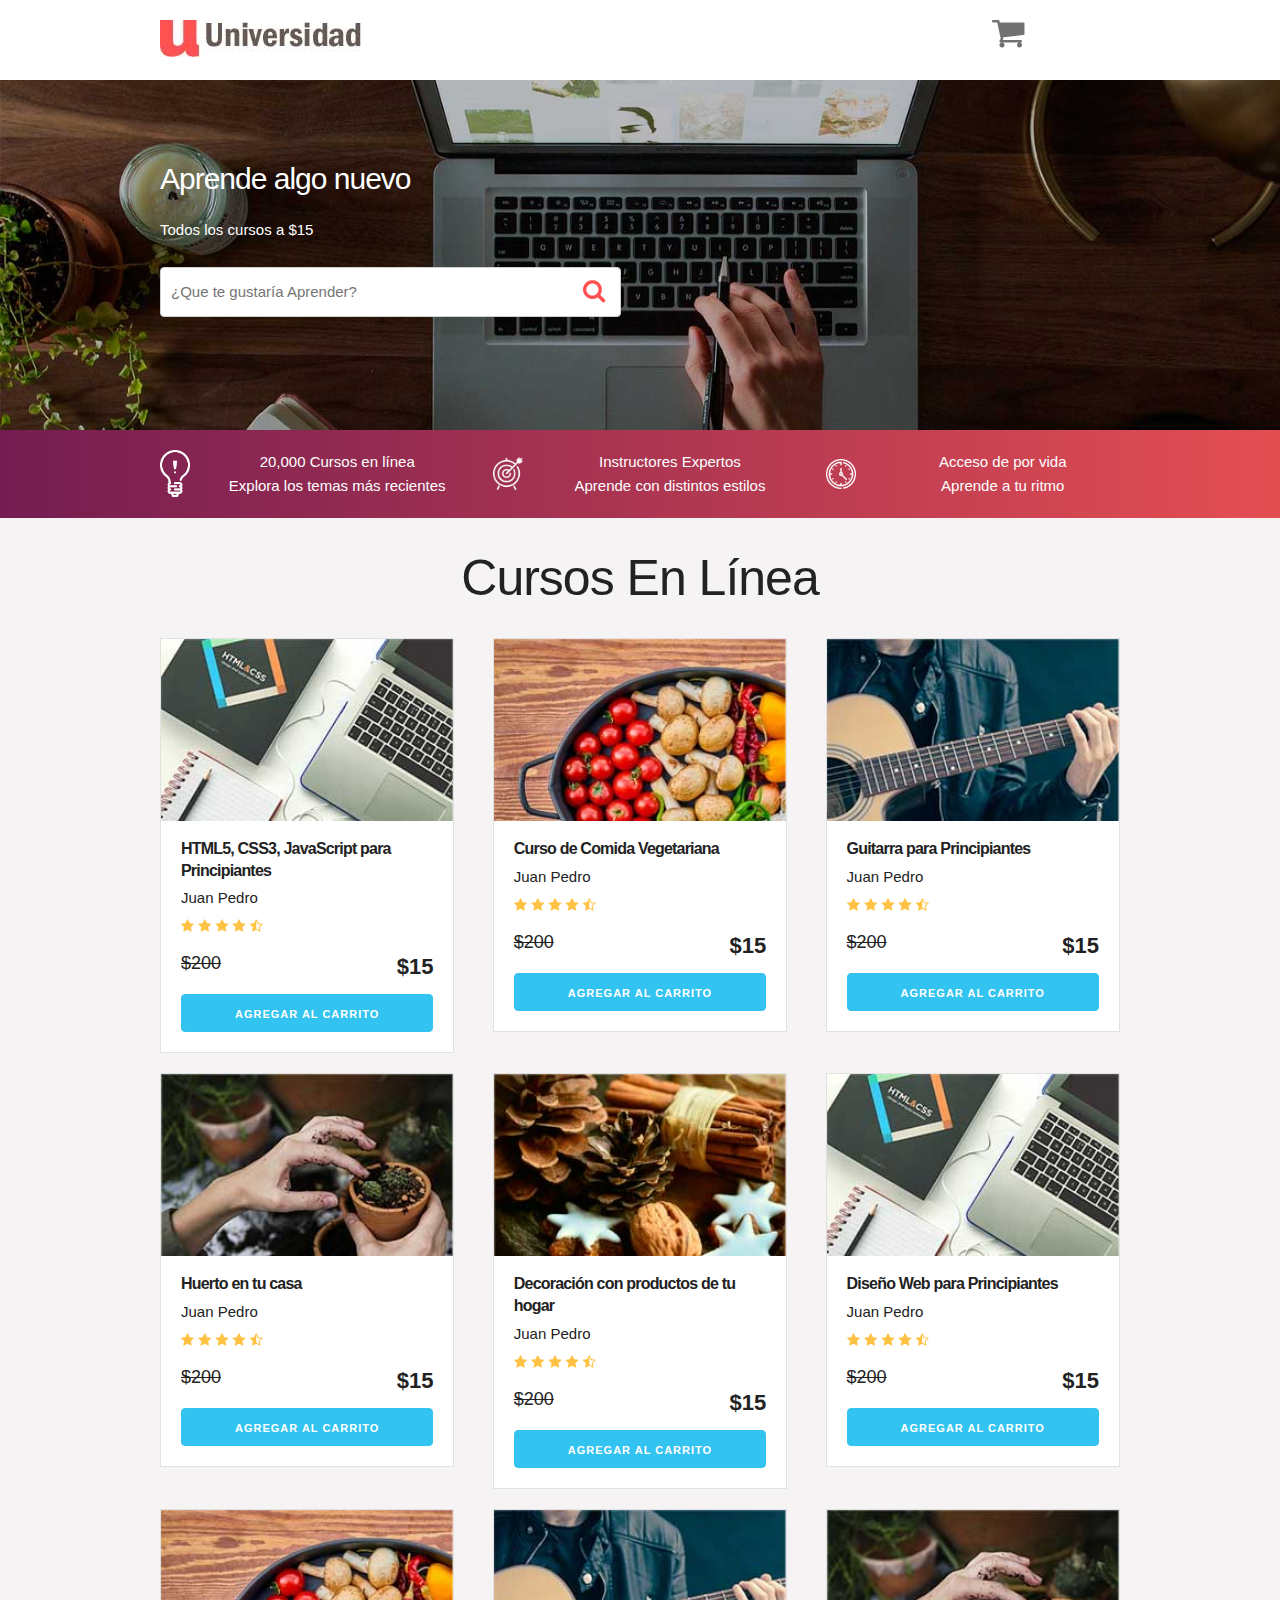
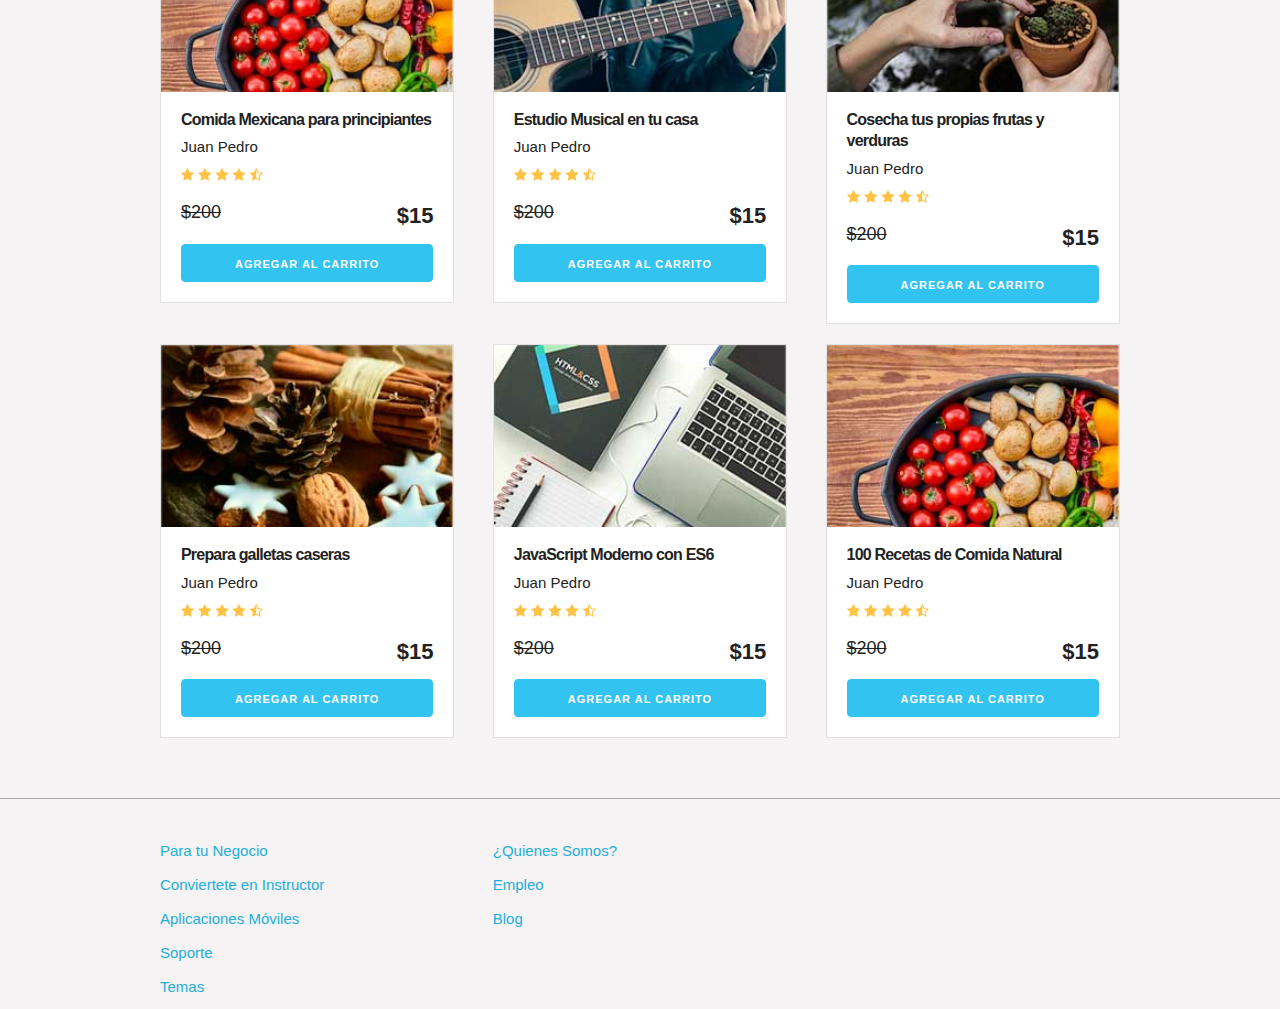
<file: Curso JS Moderno/15-PROYECTO-Carrito/index.html>
<!DOCTYPE html>
<html lang="en">
  <head>
    <meta charset="UTF-8" />
    <meta name="viewport" content="width=device-width, initial-scale=1.0" />
    <meta http-equiv="X-UA-Compatible" content="ie=edge" />
    <title>Carrito</title>
    <link rel="stylesheet" href="css/normalize.css" />
    <link rel="stylesheet" href="css/skeleton.css" />
    <link rel="stylesheet" href="css/custom.css" />
  </head>
  <body>
    <header id="header" class="header">
      <div class="container">
        <div class="row">
          <div class="four columns">
            <img src="img/logo.jpg" id="logo" />
          </div>
          <div class="two columns u-pull-right">
            <ul>
              <li class="submenu">
                <img src="img/cart.png" id="img-carrito" />
                <div id="carrito">
                  <table id="lista-carrito" class="u-full-width">
                    <thead>
                      <tr>
                        <th>Imagen</th>
                        <th>Nombre</th>
                        <th>Precio</th>
                        <th>Cantidad</th>
                        <th></th>
                      </tr>
                    </thead>
                    <tbody></tbody>
                  </table>

                  <a href="#" id="vaciar-carrito" class="button u-full-width"
                    >Vaciar Carrito</a
                  >
                </div>
              </li>
            </ul>
          </div>
        </div>
      </div>
    </header>

    <div id="hero">
      <div class="container">
        <div class="row">
          <div class="six columns">
            <div class="contenido-hero">
              <h2>Aprende algo nuevo</h2>
              <p>Todos los cursos a $15</p>
              <form action="#" id="busqueda" method="post" class="formulario">
                <input
                  class="u-full-width"
                  type="text"
                  placeholder="¿Que te gustaría Aprender?"
                  id="buscador"
                />
                <input
                  type="submit"
                  id="submit-buscador"
                  class="submit-buscador"
                />
              </form>
            </div>
          </div>
        </div>
      </div>
    </div>

    <div class="barra">
      <div class="container">
        <div class="row">
          <div class="four columns icono icono1">
            <p>
              20,000 Cursos en línea <br />
              Explora los temas más recientes
            </p>
          </div>
          <div class="four columns icono icono2">
            <p>
              Instructores Expertos <br />
              Aprende con distintos estilos
            </p>
          </div>
          <div class="four columns icono icono3">
            <p>
              Acceso de por vida <br />
              Aprende a tu ritmo
            </p>
          </div>
        </div>
      </div>
    </div>

    <div id="lista-cursos" class="container">
      <h1 id="encabezado" class="encabezado">Cursos En Línea</h1>
      <div class="row">
        <div class="four columns">
          <div class="card">
            <img src="img/curso1.jpg" class="imagen-curso u-full-width" />
            <div class="info-card">
              <h4>HTML5, CSS3, JavaScript para Principiantes</h4>
              <p>Juan Pedro</p>
              <img src="img/estrellas.png" />
              <p class="precio">$200 <span class="u-pull-right">$15</span></p>
              <a
                href="#"
                class="u-full-width button-primary button input agregar-carrito"
                data-id="1"
                >Agregar Al Carrito</a
              >
            </div>
          </div>
          <!--.card-->
        </div>
        <div class="four columns">
          <div class="card">
            <img src="img/curso2.jpg" class="imagen-curso u-full-width" />
            <div class="info-card">
              <h4>Curso de Comida Vegetariana</h4>
              <p>Juan Pedro</p>
              <img src="img/estrellas.png" />
              <p class="precio">$200 <span class="u-pull-right">$15</span></p>
              <a
                href="#"
                class="u-full-width button-primary button input agregar-carrito"
                data-id="2"
                >Agregar Al Carrito</a
              >
            </div>
          </div>
        </div>
        <div class="four columns">
          <div class="card">
            <img src="img/curso3.jpg" class="imagen-curso u-full-width" />
            <div class="info-card">
              <h4>Guitarra para Principiantes</h4>
              <p>Juan Pedro</p>
              <img src="img/estrellas.png" />
              <p class="precio">$200 <span class="u-pull-right">$15</span></p>
              <a
                href="#"
                class="u-full-width button-primary button input agregar-carrito"
                data-id="3"
                >Agregar Al Carrito</a
              >
            </div>
          </div>
          <!--.card-->
        </div>
      </div>
      <!--.row-->
      <div class="row">
        <div class="four columns">
          <div class="card">
            <img src="img/curso4.jpg" class="imagen-curso u-full-width" />
            <div class="info-card">
              <h4>Huerto en tu casa</h4>
              <p>Juan Pedro</p>
              <img src="img/estrellas.png" />
              <p class="precio">$200 <span class="u-pull-right">$15</span></p>
              <a
                href="#"
                class="u-full-width button-primary button input agregar-carrito"
                data-id="4"
                >Agregar Al Carrito</a
              >
            </div>
          </div>
          <!--.card-->
        </div>
        <div class="four columns">
          <div class="card">
            <img src="img/curso5.jpg" class="imagen-curso u-full-width" />
            <div class="info-card">
              <h4>Decoración con productos de tu hogar</h4>
              <p>Juan Pedro</p>
              <img src="img/estrellas.png" />
              <p class="precio">$200 <span class="u-pull-right">$15</span></p>
              <a
                href="#"
                class="u-full-width button-primary button input agregar-carrito"
                data-id="5"
                >Agregar Al Carrito</a
              >
            </div>
          </div>
          <!--.card-->
        </div>
        <div class="four columns">
          <div class="card">
            <img src="img/curso1.jpg" class="imagen-curso u-full-width" />
            <div class="info-card">
              <h4>Diseño Web para Principiantes</h4>
              <p>Juan Pedro</p>
              <img src="img/estrellas.png" />
              <p class="precio">$200 <span class="u-pull-right">$15</span></p>
              <a
                href="#"
                class="u-full-width button-primary button input agregar-carrito"
                data-id="6"
                >Agregar Al Carrito</a
              >
            </div>
          </div>
          <!--.card-->
        </div>
      </div>
      <!--.row-->
      <div class="row">
        <div class="four columns">
          <div class="card">
            <img src="img/curso2.jpg" class="imagen-curso u-full-width" />
            <div class="info-card">
              <h4>Comida Mexicana para principiantes</h4>
              <p>Juan Pedro</p>
              <img src="img/estrellas.png" />
              <p class="precio">$200 <span class="u-pull-right">$15</span></p>
              <a
                href="#"
                class="u-full-width button-primary button input agregar-carrito"
                data-id="7"
                >Agregar Al Carrito</a
              >
            </div>
          </div>
          <!--.card-->
        </div>
        <div class="four columns">
          <div class="card">
            <img src="img/curso3.jpg" class="imagen-curso u-full-width" />
            <div class="info-card">
              <h4>Estudio Musical en tu casa</h4>
              <p>Juan Pedro</p>
              <img src="img/estrellas.png" />
              <p class="precio">$200 <span class="u-pull-right">$15</span></p>
              <a
                href="#"
                class="u-full-width button-primary button input agregar-carrito"
                data-id="8"
                >Agregar Al Carrito</a
              >
            </div>
          </div>
          <!--.card-->
        </div>
        <div class="four columns">
          <div class="card">
            <img src="img/curso4.jpg" class="imagen-curso u-full-width" />
            <div class="info-card">
              <h4>Cosecha tus propias frutas y verduras</h4>
              <p>Juan Pedro</p>
              <img src="img/estrellas.png" />
              <p class="precio">$200 <span class="u-pull-right">$15</span></p>
              <a
                href="#"
                class="u-full-width button-primary button input agregar-carrito"
                data-id="9"
                >Agregar Al Carrito</a
              >
            </div>
          </div>
          <!--.card-->
        </div>
      </div>
      <!--.row-->
      <div class="row">
        <div class="four columns">
          <div class="card">
            <img src="img/curso5.jpg" class="imagen-curso u-full-width" />
            <div class="info-card">
              <h4>Prepara galletas caseras</h4>
              <p>Juan Pedro</p>
              <img src="img/estrellas.png" />
              <p class="precio">$200 <span class="u-pull-right">$15</span></p>
              <a
                href="#"
                class="u-full-width button-primary button input agregar-carrito"
                data-id="10"
                >Agregar Al Carrito</a
              >
            </div>
          </div>
          <!--.card-->
        </div>
        <div class="four columns">
          <div class="card">
            <img src="img/curso1.jpg" class="imagen-curso u-full-width" />
            <div class="info-card">
              <h4>JavaScript Moderno con ES6</h4>
              <p>Juan Pedro</p>
              <img src="img/estrellas.png" />
              <p class="precio">$200 <span class="u-pull-right">$15</span></p>
              <a
                href="#"
                class="u-full-width button-primary button input agregar-carrito"
                data-id="11"
                >Agregar Al Carrito</a
              >
            </div>
          </div>
          <!--.card-->
        </div>
        <div class="four columns">
          <div class="card">
            <img src="img/curso2.jpg" class="imagen-curso u-full-width" />
            <div class="info-card">
              <h4>100 Recetas de Comida Natural</h4>
              <p>Juan Pedro</p>
              <img src="img/estrellas.png" />
              <p class="precio">$200 <span class="u-pull-right">$15</span></p>
              <a
                href="#"
                class="u-full-width button-primary button input agregar-carrito"
                data-id="12"
                >Agregar Al Carrito</a
              >
            </div>
          </div>
          <!--.card-->
        </div>
      </div>
      <!--.row-->
    </div>

    <footer id="footer" class="footer">
      <div class="container">
        <div class="row">
          <div class="four columns">
            <nav id="principal" class="menu">
              <a class="enlace" href="#">Para tu Negocio</a>
              <a class="enlace" href="#">Conviertete en Instructor</a>
              <a class="enlace" href="#">Aplicaciones Móviles</a>
              <a class="enlace" href="#">Soporte</a>
              <a class="enlace" href="#">Temas</a>
            </nav>
          </div>
          <div class="four columns">
            <nav id="secundaria" class="menu">
              <a class="enlace" href="#">¿Quienes Somos?</a>
              <a class="enlace" href="#">Empleo</a>
              <a class="enlace" href="#">Blog</a>
            </nav>
          </div>
        </div>
      </div>
    </footer>

    <script src="js/app.js"></script>
  </body>
</html>
</file>
<file: Curso JS Moderno/assets/css/style.css>
body {
    background: #4b6cb7;  /* fallback for old browsers */
    background: -webkit-linear-gradient(to right, #182848, #4b6cb7);  /* Chrome 10-25, Safari 5.1-6 */
    background: linear-gradient(to right, #182848, #4b6cb7); /* W3C, IE 10+/ Edge, Firefox 16+, Chrome 26+, Opera 12+, Safari 7+ */
}

h1, p, a {
    font-family: 'Carrois Gothic SC', sans-serif;
    display: block;
    text-align: center;
    line-height:.8;
    color: white;
}
.contenido {
    max-width: 1200px;
    margin: 5rem auto 0 auto;
    color: white;
    font-size: 3rem;
    font-family: 'Carrois Gothic SC', sans-serif;
}
h1 {
    font-size: 4rem;
}
a {
    font-size: 1.4rem;
}
p {
    font-size: 2.2rem;
}

.hashtag {
    font-family: Arial, Helvetica, sans-serif;
}
</file>
<file: Curso JS Moderno/13-DOM/css/styles.css>
:root {
  --fuente-principal: "Lato", sans-serif;
  --primario: #da595e;
  --obscuro: #484848;
  --claro: #ffffff;
}

html {
  box-sizing: border-box;
}
body {
  font-family: var(--fuente-principal);
}

h1 {
  font-weight: 400;
  font-size: 2rem;
}
@media (min-width: 768px) {
  h1 {
    font-size: 2.6rem;
  }
}

h2 {
  font-size: 2rem;
}
h3 {
  font-size: 1.8rem;
}
img {
  max-width: 100%;
}

/** Colores **/
.hospedaje {
  color: #274154;
}

.concierto {
  color: #da595e;
}
.clase {
  color: #598dda;
}
.paseo {
  color: #940ad4;
}

/* Interfaz **/

.btn-flotante {
  position: fixed;
  bottom: 1rem;
  right: 1rem;
  padding: 0.5rem 2rem;
  background-color: var(--claro);
  -webkit-box-shadow: 0px 6px 32px -10px rgba(0, 0, 0, 0.75);
  -moz-box-shadow: 0px 6px 32px -10px rgba(0, 0, 0, 0.75);
  box-shadow: 0px 6px 32px -10px rgba(0, 0, 0, 0.75);
  color: var(--obscuro);
  text-decoration: none;
}
.btn-flotante.activo {
  background-color: var(--primario);
  color: var(--claro);
}

/** Header */
.hero {
  height: 100vh;
  background-image: url(../img/arriba.jpg);
  display: grid;
  grid-template-rows: 1fr 2fr;
  background-position: 0 0;
  background-size: 150% 150%;
  transition: background-position 0.3s ease;
}
.header {
  align-self: start;
  width: 100%;
  padding-top: 1rem;
  display: flex;
  justify-content: space-between;
  align-items: center;
}
.navegacion a {
  color: var(--claro);
  text-decoration: none;
  margin-right: 1rem;
}
.navegacion a:last-of-type {
  margin-right: 0;
}

.contenedor {
  max-width: 1100px;
  margin: 0 auto;
}

.contenido-hero {
  display: grid;
  grid-template-columns: 5% auto 5%;
  grid-template-rows: max-content auto;
}
.contenido-hero h1 {
  grid-column: 2 / 3;
  color: white;
  grid-row: 1 / 2;
}

.contenido-hero form {
  grid-column: 2 / 3;
  grid-row: 2 / 3;
  position: relative;
  display: flex;
  height: 4rem;
}
.contenido-hero form input[type="text"] {
  flex: 1;
  border-radius: 10px;
  border: none;
  background-image: url(../img/lupa.png);
  background-repeat: no-repeat;
  background-position: calc(1% + 1rem) calc(1% + 0.8rem);
  padding-left: 5rem;
  font-size: 1.6rem;
}
.contenido-hero form input[type="submit"] {
  position: absolute;
  right: 1rem;
  top: 0.6rem;
  background-color: var(--primario);
  border: none;
  padding: 0.7rem 2rem;
  font-size: 1.2rem;
  color: var(--claro);
  text-transform: uppercase;
  border-radius: 10px;
}
.contenido-hero form input[type="submit"]:hover {
  cursor: pointer;
}

/** Contenido Principal**/

main > section {
  margin-bottom: 2rem;
}

.contenedor-cards {
  display: grid;
  grid-gap: 1rem;
  grid-template-columns: repeat(auto-fit, minmax(250px, 1fr));
}

.card img {
  width: 100%;
}

.info .categoria {
  text-transform: uppercase;
  font-size: 0.9rem;
  font-weight: 700;
}
.info .titulo {
  font-size: 1.6rem;
  font-weight: 900;
  margin: 0;
}
.info .precio {
  color: var(--obscuro);
  font-size: 0.9rem;
}
/** Premium **/
.premium {
  background-image: url(../img/hospedaje-pro.jpg);
  background-position: center right;
  background-repeat: no-repeat;
  height: 28rem;
  grid-template-columns: unset;
}
@media (min-width: 768px) {
  .premium {
    grid-template-columns: auto 30%;
  }
}

.premium .info {
  grid-column: 1 / 2;
  display: flex;
  flex-direction: column;
  justify-content: center;
  padding: 1rem;
}
.premium .info h2 {
  margin-bottom: 2rem;
  text-align: center;
}
@media (min-width: 768px) {
  .premium .info {
    grid-column: 2 / 3;
  }
  .premium .info h2 {
    text-align: right;
  }
}

.boton {
  background-color: var(--claro);
  display: block;
  text-align: center;
  padding: 1rem;
  border-radius: 10px;
  color: var(--obscuro);
  font-size: 1.2rem;
  text-decoration: none;
  font-weight: 400;
  -webkit-box-shadow: 0px 14px 43px -21px rgba(0, 0, 0, 1);
  -moz-box-shadow: 0px 14px 43px -21px rgba(0, 0, 0, 1);
  box-shadow: 0px 14px 43px -21px rgba(0, 0, 0, 1);
  transition: all 0.3s ease-in-out;
}
.boton:hover {
  background-color: var(--primario);
  color: var(--claro);
}

/** Populares **/
.destinos .contenedor-cards {
  grid-template-columns: repeat(auto-fit, minmax(200px, 1fr));
}
.destinos .card {
  position: relative;
}
.destinos .info {
  position: absolute;
  bottom: 1rem;
  left: 1rem;
  color: var(--claro);
}
.destinos .info .titulo {
  font-size: 1.8rem;
}
/** Footer */
.footer {
  background-color: var(--claro);
  border-top: 1px solid var(--obscuro);
  padding-top: 3rem;
  position: fixed;
  bottom: -100%;
  transition: all 0.25s ease-in;
  width: 100%;
  -webkit-box-shadow: 0px -18px 36px -16px rgba(0, 0, 0, 0.52);
  -moz-box-shadow: 0px -18px 36px -16px rgba(0, 0, 0, 0.52);
  box-shadow: 0px -18px 36px -16px rgba(0, 0, 0, 0.52);
  padding: 3rem 0;
}
.footer.activo {
  bottom: 0;
}
.footer .contenedor {
  display: grid;
  grid-template-columns: repeat(auto-fit, minmax(200px, 1fr));
  grid-gap: 1rem;
}
.footer .nav-footer {
  padding: 1rem;
}
.footer .nav-footer h3 {
  font-size: 1.2rem;
}
.footer .menu a {
  color: var(--obscuro);
  text-decoration: none;
  display: block;
  padding-top: 0.5rem;
}

/** Redes Socialaes**/

.sociales ul {
  display: flex;
  flex-wrap: wrap;
  justify-content: flex-start;
  justify-content: flex-end;
  /* justify-content: center;
    justify-content: space-around; */
  /* justify-content: space-between; */
  flex: 1 0 auto;
  list-style: none;
}
.sociales ul li {
  margin-right: 1rem;
}
.sociales ul li:last-of-type {
  margin-right: 0;
}
.sociales ul li a {
  text-decoration: none;
}
.sociales ul li a:before {
  font-family: "Font Awesome 5 Brands";
  color: var(--obscuro);
  font-size: 1.8rem;
}
.sociales ul li a[href*="facebook.com"]::before {
  content: "\f39e";
}

.sociales ul li a[href*="twitter.com"]::before {
  content: "\f099";
}
.sociales ul li a[href*="youtube.com"]::before {
  content: "\f431";
}
.sociales ul li a[href*="instagram.com"]::before {
  content: "\f16d";
}
.sociales ul li a[href*="pinterest.com"]::before {
  content: "\f231 ";
}
.sociales ul li span {
  display: none;
}
</file>
<file: Curso JS Moderno/14-Eventos/css/styles.css>
:root {
    --fuente-principal:  'Lato', sans-serif; 
    --primario: #da595e;
    --obscuro: #484848;
    --claro: #ffffff;
}

html {
    box-sizing: border-box;
}
body {
    font-family: var(--fuente-principal);
}

h1 {
    font-weight: 400;
    font-size: 2rem;
}
@media (min-width:768px) {
    h1 {
        font-size: 2.6rem;
    }
}


h2 {
    font-size: 2rem;
}
h3 {
    font-size: 1.8rem;
}
img {
    max-width: 100%;
}

/** Colores **/
.hospedaje {
    color: #274154;
}

.concierto {
    color: #da595e;
}
.clase {
    color: #598dda;
}
.paseo {
    color: #940ad4;
}

/* Interfaz **/

.btn-flotante {
    position: fixed;
    bottom: 1rem;
    right: 1rem;
    padding: .5rem 2rem;
    background-color: var(--claro);
    -webkit-box-shadow: 0px 6px 32px -10px rgba(0,0,0,0.75);
    -moz-box-shadow: 0px 6px 32px -10px rgba(0,0,0,0.75);
    box-shadow: 0px 6px 32px -10px rgba(0,0,0,0.75);
    color: var(--obscuro);
    text-decoration: none;
}
.btn-flotante.activo {
    background-color: var(--primario);
    color: var(--claro);
}

/** Header */
.hero {
    height: 100vh;
    background-image: url(../img/arriba.jpg);
    display: grid;
    grid-template-rows: 1fr 2fr;
    background-position: 0 0;
    background-size: 150% 150%;
    transition: background-position .3s ease;
}
.header {
    align-self: start;
    width: 100%;
    padding-top: 1rem;
    display: flex;
    justify-content: space-between;
    align-items: center;
}
.navegacion a{
    color: var(--claro);
    text-decoration: none;
    margin-right: 1rem;
}
.navegacion a:last-of-type {
    margin-right: 0;
}

.contenedor {
    max-width: 1100px;
    margin: 0 auto;
}

.contenido-hero {
    display: grid;
    grid-template-columns: 5% auto 5%;
    grid-template-rows: max-content auto;
}
.contenido-hero h1{
    grid-column: 2 / 3;
    color: white;
    grid-row: 1 / 2;
}

.contenido-hero form {
    grid-column: 2 / 3;
    grid-row: 2 / 3;
    position: relative;
    display: flex;
    height: 4rem;
}
.contenido-hero form input[type="text"] {
    flex:1;
    border-radius: 10px;
    border:none;
    background-image: url(../img/lupa.png);
    background-repeat: no-repeat;
    background-position:  calc(1% + 1rem) calc(1% + .8rem);
    padding-left: 5rem;
    font-size: 1.6rem;
}
.contenido-hero form input[type="submit"] {
    position: absolute;
    right: 1rem;
    top: .6rem;
    background-color: var(--primario);
    border:none;
    padding: .7rem 2rem;
    font-size: 1.2rem;
    color: var(--claro);
    text-transform: uppercase;
    border-radius: 10px;
}
.contenido-hero form input[type="submit"]:hover {
    cursor: pointer;
}

/** Contenido Principal**/

main > section {
    margin-bottom: 2rem;
}

.contenedor-cards {
    display: grid;
    grid-gap: 1rem;
    grid-template-columns: repeat(auto-fit, minmax(250px, 1fr) );
}

.card img {
    width: 100%;
}


.info .categoria {
    text-transform: uppercase;
    font-size: .9rem;
    font-weight: 700;
}
.info .titulo {
    font-size: 1.6rem;
    font-weight: 900;
    margin: 0;
}
.info .precio {
    color: var(--obscuro);
    font-size: .9rem;
}
/** Premium **/
.premium {
    background-image: url(../img/hospedaje-pro.jpg);
    background-position: center right;
    background-repeat: no-repeat;
    height: 28rem;
    grid-template-columns: unset;
}
@media (min-width:768px) {
    .premium {
        grid-template-columns: auto 30%;
    }
}

.premium .info {
    grid-column: 1 / 2;
    display: flex;
    flex-direction: column;
    justify-content: center;
    padding: 1rem;
}
.premium .info h2 {
    margin-bottom: 2rem;
    text-align: center;
}
@media (min-width:768px) { 
    .premium .info {
        grid-column: 2 / 3;
    }    
    .premium .info h2 {
        text-align: right;
    }
}

.boton {
    background-color: var(--claro);
    display: block;
    text-align: center;
    padding: 1rem;
    border-radius: 10px;
    color: var(--obscuro);
    font-size: 1.2rem;
    text-decoration: none;
    font-weight: 400;
    -webkit-box-shadow: 0px 14px 43px -21px rgba(0,0,0,1);
    -moz-box-shadow: 0px 14px 43px -21px rgba(0,0,0,1);
    box-shadow: 0px 14px 43px -21px rgba(0,0,0,1);
    transition: all .3s ease-in-out;
}
.boton:hover {
    background-color: var(--primario);
    color: var(--claro);
}


/** Populares **/
.destinos .contenedor-cards {
    grid-template-columns: repeat(auto-fit, minmax(200px, 1fr) );
}
.destinos .card {
    position: relative;
}
.destinos .info {
    position: absolute;
    bottom: 1rem;
    left: 1rem;
    color: var(--claro);
}
.destinos .info .titulo {
    font-size: 1.8rem;
}
/** Footer */
.footer {
    background-color: var(--claro);
    border-top: 1px solid var(--obscuro);
    padding-top: 3rem;
    position: fixed;
    bottom:-100%;
    transition: all 0.25s ease-in;
    width: 100%;
    -webkit-box-shadow: 0px -18px 36px -16px rgba(0,0,0,0.52);
    -moz-box-shadow: 0px -18px 36px -16px rgba(0,0,0,0.52);
    box-shadow: 0px -18px 36px -16px rgba(0,0,0,0.52);
    padding: 3rem 0;
}
.footer.activo {
    bottom: 0;
}
.footer .contenedor {
    display: grid;
    grid-template-columns: repeat(auto-fit, minmax(200px, 1fr) );
    grid-gap: 1rem;
}
.footer .nav-footer {
    padding: 1rem;
}
.footer .nav-footer h3 {
    font-size: 1.2rem;
}
.footer .menu a{
    color: var(--obscuro);
    text-decoration: none;
    display: block;
    padding-top: .5rem;
}



/** Redes Socialaes**/

.sociales ul {
    display: flex;
    flex-wrap: wrap;
    justify-content: flex-start;
    justify-content: flex-end;
    /* justify-content: center;
    justify-content: space-around; */
    /* justify-content: space-between; */
    flex:1 0 auto;
    list-style: none;
}
.sociales ul li {
    margin-right: 1rem;
}
.sociales ul li:last-of-type {
    margin-right: 0;
}
.sociales ul li a {
    text-decoration: none;
}
.sociales ul li a:before {
    font-family: "Font Awesome 5 Brands";
    color: var(--obscuro);
    font-size: 1.8rem;
}
.sociales ul li a[href*='facebook.com']::before {
    content: "\f39e";
}

.sociales ul li a[href*='twitter.com']::before {
    content: "\f099";
}
.sociales ul li a[href*='youtube.com']::before {
    content: "\f431";
}
.sociales ul li a[href*='instagram.com']::before {
    content: "\f16d";
}
.sociales ul li a[href*='pinterest.com']::before {
    content: "\f231 ";
}
.sociales ul li span{
    display: none;
}
</file>
<file: Curso JS Moderno/15-PROYECTO-Carrito/css/skeleton.css>
/*
* Skeleton V2.0.4
* Copyright 2014, Dave Gamache
* www.getskeleton.com
* Free to use under the MIT license.
* http://www.opensource.org/licenses/mit-license.php
* 12/29/2014
*/


/* Table of contents
––––––––––––––––––––––––––––––––––––––––––––––––––
- Grid
- Base Styles
- Typography
- Links
- Buttons
- Forms
- Lists
- Code
- Tables
- Spacing
- Utilities
- Clearing
- Media Queries
*/


/* Grid
–––––––––––––––––––––––––––––––––––––––––––––––––– */
.container {
  position: relative;
  width: 100%;
  max-width: 960px;
  margin: 0 auto;
  padding: 0 20px;
  box-sizing: border-box; }
.column,
.columns {
  width: 100%;
  float: left;
  box-sizing: border-box; }

/* For devices larger than 400px */
@media (min-width: 400px) {
  .container {
    width: 85%;
    padding: 0; }
}

/* For devices larger than 550px */
@media (min-width: 550px) {
  .container {
    width: 80%; }
  .column,
  .columns {
    margin-left: 4%; }
  .column:first-child,
  .columns:first-child {
    margin-left: 0; }

  .one.column,
  .one.columns                    { width: 4.66666666667%; }
  .two.columns                    { width: 13.3333333333%; }
  .three.columns                  { width: 22%;            }
  .four.columns                   { width: 30.6666666667%; }
  .five.columns                   { width: 39.3333333333%; }
  .six.columns                    { width: 48%;            }
  .seven.columns                  { width: 56.6666666667%; }
  .eight.columns                  { width: 65.3333333333%; }
  .nine.columns                   { width: 74.0%;          }
  .ten.columns                    { width: 82.6666666667%; }
  .eleven.columns                 { width: 91.3333333333%; }
  .twelve.columns                 { width: 100%; margin-left: 0; }

  .one-third.column               { width: 30.6666666667%; }
  .two-thirds.column              { width: 65.3333333333%; }

  .one-half.column                { width: 48%; }

  /* Offsets */
  .offset-by-one.column,
  .offset-by-one.columns          { margin-left: 8.66666666667%; }
  .offset-by-two.column,
  .offset-by-two.columns          { margin-left: 17.3333333333%; }
  .offset-by-three.column,
  .offset-by-three.columns        { margin-left: 26%;            }
  .offset-by-four.column,
  .offset-by-four.columns         { margin-left: 34.6666666667%; }
  .offset-by-five.column,
  .offset-by-five.columns         { margin-left: 43.3333333333%; }
  .offset-by-six.column,
  .offset-by-six.columns          { margin-left: 52%;            }
  .offset-by-seven.column,
  .offset-by-seven.columns        { margin-left: 60.6666666667%; }
  .offset-by-eight.column,
  .offset-by-eight.columns        { margin-left: 69.3333333333%; }
  .offset-by-nine.column,
  .offset-by-nine.columns         { margin-left: 78.0%;          }
  .offset-by-ten.column,
  .offset-by-ten.columns          { margin-left: 86.6666666667%; }
  .offset-by-eleven.column,
  .offset-by-eleven.columns       { margin-left: 95.3333333333%; }

  .offset-by-one-third.column,
  .offset-by-one-third.columns    { margin-left: 34.6666666667%; }
  .offset-by-two-thirds.column,
  .offset-by-two-thirds.columns   { margin-left: 69.3333333333%; }

  .offset-by-one-half.column,
  .offset-by-one-half.columns     { margin-left: 52%; }

}


/* Base Styles
–––––––––––––––––––––––––––––––––––––––––––––––––– */
/* NOTE
html is set to 62.5% so that all the REM measurements throughout Skeleton
are based on 10px sizing. So basically 1.5rem = 15px :) */
html {
  font-size: 62.5%; }
body {
  font-size: 1.5em; /* currently ems cause chrome bug misinterpreting rems on body element */
  line-height: 1.6;
  font-weight: 400;
  font-family: "Raleway", "HelveticaNeue", "Helvetica Neue", Helvetica, Arial, sans-serif;
  color: #222; }


/* Typography
–––––––––––––––––––––––––––––––––––––––––––––––––– */
h1, h2, h3, h4, h5, h6 {
  margin-top: 0;
  margin-bottom: 2rem;
  font-weight: 300; }
h1 { font-size: 4.0rem; line-height: 1.2;  letter-spacing: -.1rem;}
h2 { font-size: 3.6rem; line-height: 1.25; letter-spacing: -.1rem; }
h3 { font-size: 3.0rem; line-height: 1.3;  letter-spacing: -.1rem; }
h4 { font-size: 2.4rem; line-height: 1.35; letter-spacing: -.08rem; }
h5 { font-size: 1.8rem; line-height: 1.5;  letter-spacing: -.05rem; }
h6 { font-size: 1.5rem; line-height: 1.6;  letter-spacing: 0; }

/* Larger than phablet */
@media (min-width: 550px) {
  h1 { font-size: 5.0rem; }
  h2 { font-size: 4.2rem; }
  h3 { font-size: 3.6rem; }
  h4 { font-size: 3.0rem; }
  h5 { font-size: 2.4rem; }
  h6 { font-size: 1.5rem; }
}

p {
  margin-top: 0; }


/* Links
–––––––––––––––––––––––––––––––––––––––––––––––––– */
a {
  color: #1EAEDB; }
a:hover {
  color: #0FA0CE; }


/* Buttons
–––––––––––––––––––––––––––––––––––––––––––––––––– */
.button,
button,
input[type="submit"],
input[type="reset"],
input[type="button"] {
  display: inline-block;
  height: 38px;
  padding: 0 30px;
  color: #555;
  text-align: center;
  font-size: 11px;
  font-weight: 600;
  line-height: 38px;
  letter-spacing: .1rem;
  text-transform: uppercase;
  text-decoration: none;
  white-space: nowrap;
  background-color: transparent;
  border-radius: 4px;
  border: 1px solid #bbb;
  cursor: pointer;
  box-sizing: border-box; }
.button:hover,
button:hover,
input[type="submit"]:hover,
input[type="reset"]:hover,
input[type="button"]:hover,
.button:focus,
button:focus,
input[type="submit"]:focus,
input[type="reset"]:focus,
input[type="button"]:focus {
  color: #333;
  border-color: #888;
  outline: 0; }
.button.button-primary,
button.button-primary,
input[type="submit"].button-primary,
input[type="reset"].button-primary,
input[type="button"].button-primary {
  color: #FFF;
  background-color: #33C3F0;
  border-color: #33C3F0; }
.button.button-primary:hover,
button.button-primary:hover,
input[type="submit"].button-primary:hover,
input[type="reset"].button-primary:hover,
input[type="button"].button-primary:hover,
.button.button-primary:focus,
button.button-primary:focus,
input[type="submit"].button-primary:focus,
input[type="reset"].button-primary:focus,
input[type="button"].button-primary:focus {
  color: #FFF;
  background-color: #1EAEDB;
  border-color: #1EAEDB; }


/* Forms
–––––––––––––––––––––––––––––––––––––––––––––––––– */
input[type="email"],
input[type="number"],
input[type="search"],
input[type="text"],
input[type="tel"],
input[type="url"],
input[type="password"],
textarea,
select {
  height: 38px;
  padding: 6px 10px; /* The 6px vertically centers text on FF, ignored by Webkit */
  background-color: #fff;
  border: 1px solid #D1D1D1;
  border-radius: 4px;
  box-shadow: none;
  box-sizing: border-box; }
/* Removes awkward default styles on some inputs for iOS */
input[type="email"],
input[type="number"],
input[type="search"],
input[type="text"],
input[type="tel"],
input[type="url"],
input[type="password"],
textarea {
  -webkit-appearance: none;
     -moz-appearance: none;
          appearance: none; }
textarea {
  min-height: 65px;
  padding-top: 6px;
  padding-bottom: 6px; }
input[type="email"]:focus,
input[type="number"]:focus,
input[type="search"]:focus,
input[type="text"]:focus,
input[type="tel"]:focus,
input[type="url"]:focus,
input[type="password"]:focus,
textarea:focus,
select:focus {
  border: 1px solid #33C3F0;
  outline: 0; }
label,
legend {
  display: block;
  margin-bottom: .5rem;
  font-weight: 600; }
fieldset {
  padding: 0;
  border-width: 0; }
input[type="checkbox"],
input[type="radio"] {
  display: inline; }
label > .label-body {
  display: inline-block;
  margin-left: .5rem;
  font-weight: normal; }


/* Lists
–––––––––––––––––––––––––––––––––––––––––––––––––– */
ul {
  list-style: circle inside; }
ol {
  list-style: decimal inside; }
ol, ul {
  padding-left: 0;
  margin-top: 0; }
ul ul,
ul ol,
ol ol,
ol ul {
  margin: 1.5rem 0 1.5rem 3rem;
  font-size: 90%; }
li {
  margin-bottom: 1rem; }


/* Code
–––––––––––––––––––––––––––––––––––––––––––––––––– */
code {
  padding: .2rem .5rem;
  margin: 0 .2rem;
  font-size: 90%;
  white-space: nowrap;
  background: #F1F1F1;
  border: 1px solid #E1E1E1;
  border-radius: 4px; }
pre > code {
  display: block;
  padding: 1rem 1.5rem;
  white-space: pre; }


/* Tables
–––––––––––––––––––––––––––––––––––––––––––––––––– */
th,
td {
  padding: 12px 15px;
  text-align: left;
  border-bottom: 1px solid #E1E1E1; }
th:first-child,
td:first-child {
  padding-left: 0; }
th:last-child,
td:last-child {
  padding-right: 0; }


/* Spacing
–––––––––––––––––––––––––––––––––––––––––––––––––– */
button,
.button {
  margin-bottom: 1rem; }
input,
textarea,
select,
fieldset {
  margin-bottom: 1.5rem; }
pre,
blockquote,
dl,
figure,
table,
p,
ul,
ol,
form {
  margin-bottom: 2.5rem; }


/* Utilities
–––––––––––––––––––––––––––––––––––––––––––––––––– */
.u-full-width {
  width: 100%;
  box-sizing: border-box; }
.u-max-full-width {
  max-width: 100%;
  box-sizing: border-box; }
.u-pull-right {
  float: right; }
.u-pull-left {
  float: left; }


/* Misc
–––––––––––––––––––––––––––––––––––––––––––––––––– */
hr {
  margin-top: 3rem;
  margin-bottom: 3.5rem;
  border-width: 0;
  border-top: 1px solid #E1E1E1; }


/* Clearing
–––––––––––––––––––––––––––––––––––––––––––––––––– */

/* Self Clearing Goodness */
.container:after,
.row:after,
.u-cf {
  content: "";
  display: table;
  clear: both; }


/* Media Queries
–––––––––––––––––––––––––––––––––––––––––––––––––– */
/*
Note: The best way to structure the use of media queries is to create the queries
near the relevant code. For example, if you wanted to change the styles for buttons
on small devices, paste the mobile query code up in the buttons section and style it
there.
*/


/* Larger than mobile */
@media (min-width: 400px) {}

/* Larger than phablet (also point when grid becomes active) */
@media (min-width: 550px) {}

/* Larger than tablet */
@media (min-width: 750px) {}

/* Larger than desktop */
@media (min-width: 1000px) {}

/* Larger than Desktop HD */
@media (min-width: 1200px) {}
</file>
<file: Curso JS Moderno/15-PROYECTO-Carrito/css/custom.css>
html {
    font-size: 62.5%;
}
body {
    background-color: #f5f3f3
}
h1 {
    text-align: center;
}
h2 {
    font-size: 3rem;
}
h4 {
    font-size: 16px;
    font-weight: 700;
}
header {
    padding: 20px 0 0 0;
    background: white;
    text-align: center;
}
@media (min-width: 750px) {
    header {
        text-align: left;
    }
}
.borrar-curso {
    background-color: red;
    border-radius: 50%;
    padding: 5px 10px;
    text-decoration: none;
    color: white;
    font-weight: bold;
}

ul {
    list-style: none;
}
#hero {
    background-image:url(../img/hero.jpg);
    height: 350px;
    background-size: cover;
}
#encabezado {
    margin: 30px 0;
}
.submenu {
    position: relative;
}

.submenu #carrito{
    display: none;
}
.submenu:hover #carrito{
    display: block;
    position: absolute;
    right:0;

    top:100%;
    z-index: 1;
    background-color: white;
    padding: 20px;
    min-height: 400px;
    min-width: 300px;
}
.vacio {
    padding: 10px;
    background-color: crimson;
    text-align: center;
    border-radius: 10px;
    color: white;
}
.contenido-hero {
    margin-top: 80px;
    color: white;
}
.contenido-hero form {
    position: relative;
    margin-bottom: 0;
}
.contenido-hero form #buscador {
    height: 50px;
    margin-bottom: 0;
}
.contenido-hero form .submit-buscador {
    position: absolute;
    right:0;
    top:0;
    height: 100%;
    padding: 0;
    display: block;
    text-indent: -9999px;
    width: 50px;
    background-image: url(../img/lupa.png);
    background-position: right center;
    background-repeat: no-repeat;
    border:none;
}


.barra {
    padding: 20px 0;
    background: #741d51; /* Old browsers */
    background: -moz-linear-gradient(left, #741d51 0%, #e44e52 100%); /* FF3.6-15 */
    background: -webkit-linear-gradient(left, #741d51 0%,#e44e52 100%); /* Chrome10-25,Safari5.1-6 */
    background: linear-gradient(to right, #741d51 0%,#e44e52 100%); /* W3C, IE10+, FF16+, Chrome26+, Opera12+, Safari7+ */
    filter: progid:DXImageTransform.Microsoft.gradient( startColorstr='#741d51', endColorstr='#e44e52',GradientType=1 ); /* IE6-9 */
}

.barra p {
    margin:0;
    color: white;
}
.icono {
    background-repeat: no-repeat;
    background-position: left center;
    padding-left: 60px;
    background-size: 30px;
    margin-bottom: 40px;
    text-align: center;
}
@media (min-width: 750px) {
    .icono {
        margin-bottom:0;
    }
}
.icono1 {
    background-image: url(../img/icono1.png);
}
.icono2 {
    background-image: url(../img/icono2.png);
}
.icono3 {
    background-image: url(../img/icono3.png);
}

#lista-cursos .row {
    margin-bottom:20px;
}
.agregar-carrito {
    margin:10px 0;
}

.card {
    text-align: center;
    border: 1px solid #e1e1e1;
    background: white;
}
@media (min-width: 550px) {
    .card {
        text-align: left;
    }
}
.info-card  {
    padding: 10px 20px;
}

.info-card p, 
.card h4 {
    margin-bottom: 5px;
}
.info-card .precio {
    text-decoration: line-through;
    font-size: 18px;
    margin-top: 10px;
}
.info-card .precio span {
    font-weight: 700;
    font-size: 22px;
}


.footer {
    margin-top: 40px;
    border-top:1px solid #aaa;;
    padding-top: 40px;   
}
.footer .menu a{
display: block;
margin-bottom: 10px;
text-decoration: none;
}
</file>
